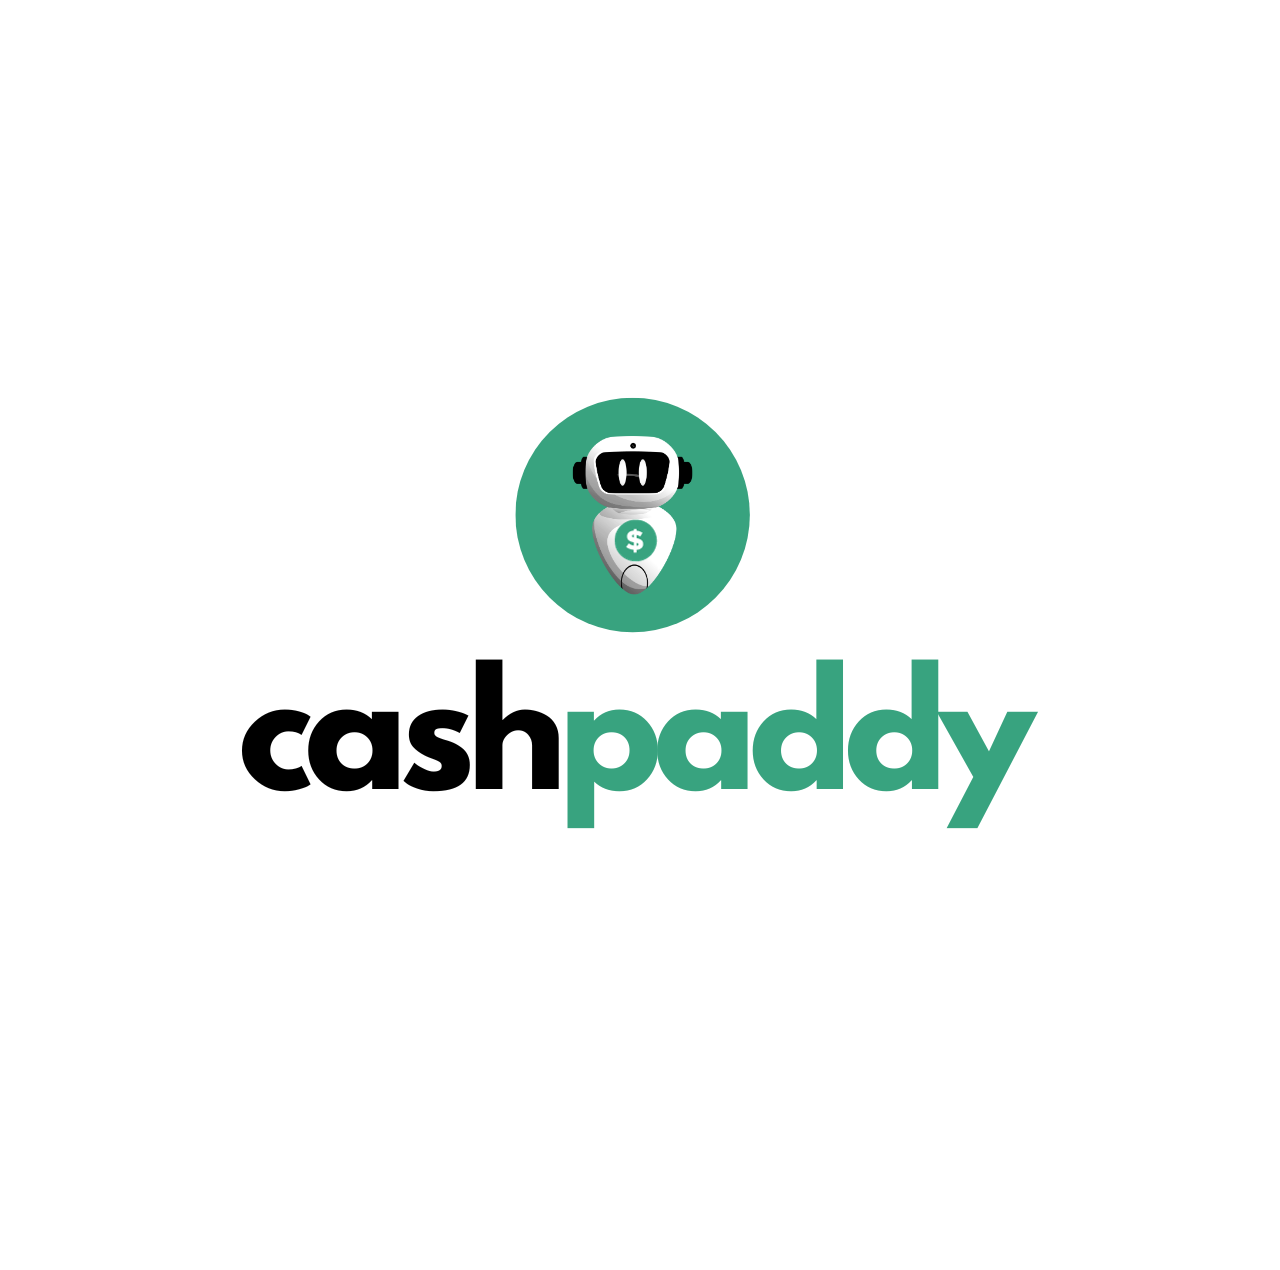
<file: index.html>
<!DOCTYPE html>
<html lang="en">
  <head>
    <meta charset="UTF-8" />
    <meta name="viewport" content="width=device-width, initial-scale=1.0" />
    <link
      href="https://cdn.jsdelivr.net/npm/bootstrap@5.1.3/dist/css/bootstrap.min.css"
      rel="stylesheet"
      integrity="sha384-1BmE4kWBq78iYhFldvKuhfTAU6auU8tT94WrHftjDbrCEXSU1oBoqyl2QvZ6jIW3"
      crossorigin="anonymous"
    />
    <title>Document</title>
  </head>
  <body>
    <!--Welcome page-->
    <div class="Image">
      <a href="login.html">
        <img src="./Image/cashpaddy.png" alt="Button Image" />
      </a>
    </div>
  </body>
</html>
</file>
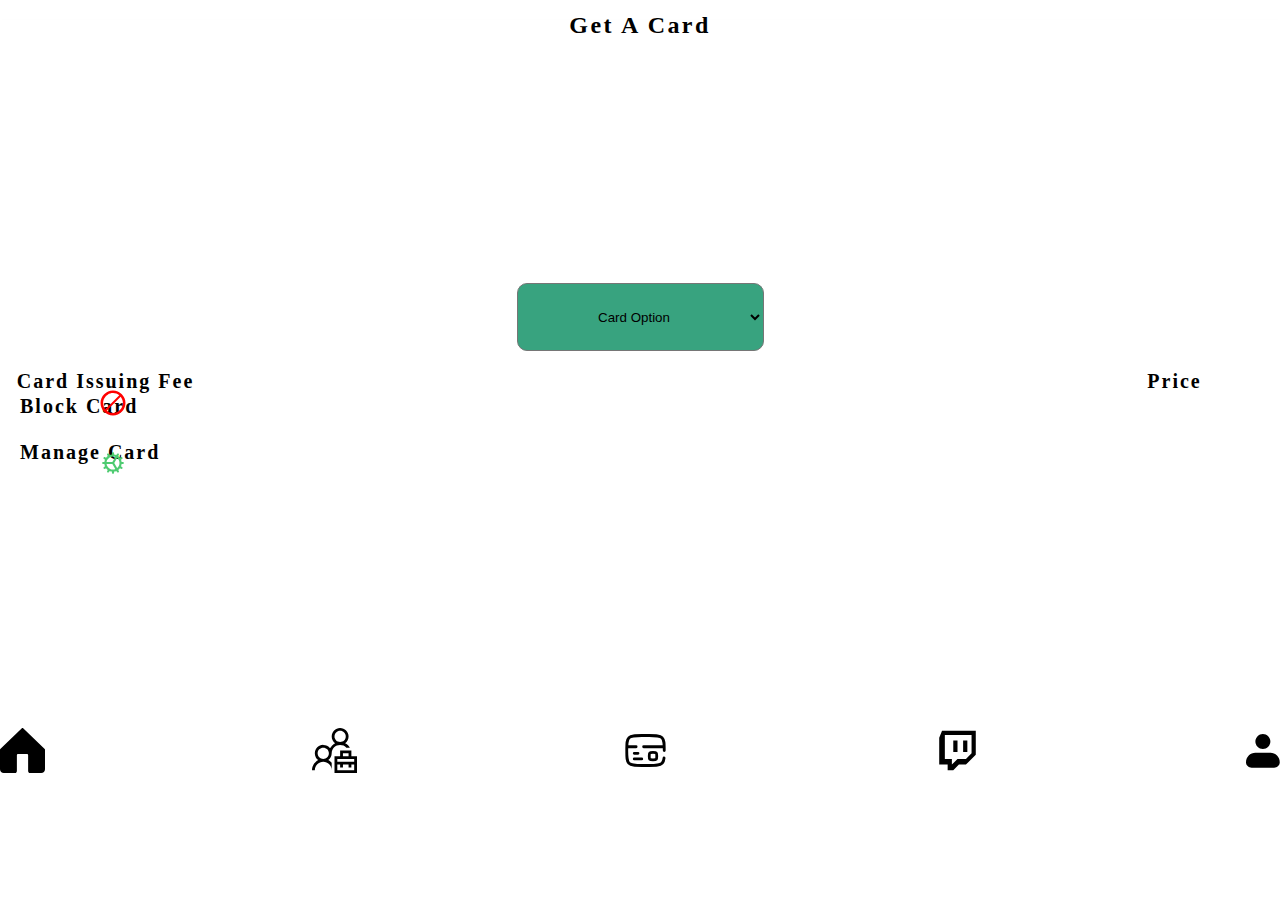
<file: card.html>
<!DOCTYPE html>
<html lang="en">
<head>
    <link rel="stylesheet" href="Card.css">
    <link href="https://fonts.googleapis.com/css2?family=Material+Icons"
      rel="stylesheet">
      <link href="https://fonts.googleapis.com/css2?family=Material+Symbols+Outlined"
      rel="stylesheet">
      <link href="https://cdn.jsdelivr.net/npm/bootstrap@5.3.2/dist/css/bootstrap.min.css" rel="stylesheet" integrity="sha384-T3c6CoIi6uLrA9TneNEoa7RxnatzjcDSCmG1MXxSR1GAsXEV/Dwwykc2MPK8M2HN" crossorigin="anonymous">
      <script src="https://cdn.jsdelivr.net/npm/bootstrap@5.3.2/dist/js/bootstrap.bundle.min.js" integrity="sha384-C6RzsynM9kWDrMNeT87bh95OGNyZPhcTNXj1NW7RuBCsyN/o0jlpcV8Qyq46cDfL" crossorigin="anonymous"></script>
    <meta charset="UTF-8">
    <meta name="viewport" content="width=device-width, initial-scale=1.0">
    <title>Card</title>
</head>
<body>
    <div class="container">
     

<h1>Get A Card</h1>
<section class="center">
  <select>
    <option value="">Card Option</option>
  </select>
</section>
<section>
  <div class="card_price">
    <p>Card Issuing Fee</p>
    <p>Price</p>
  </div>
  <div class="block">
    <svg xmlns="http://www.w3.org/2000/svg" width="26" height="26" viewBox="0 0 26 26" fill="none">
      <g clip-path="url(#clip0_212_1435)">
        <path d="M0.52002 12.9999C0.52002 19.8938 6.10742 25.4812 13 25.4812C14.6391 25.4814 16.2622 25.1586 17.7766 24.5315C19.291 23.9043 20.667 22.9849 21.826 21.8259C22.985 20.6669 23.9044 19.2909 24.5316 17.7765C25.1588 16.2621 25.4815 14.639 25.4813 12.9999C25.4813 6.1086 19.8939 0.519899 13 0.519899C6.10742 0.519899 0.52002 6.1086 0.52002 12.9999ZM13 22.8812C11.1293 22.8808 9.29706 22.3494 7.71651 21.3486C6.13595 20.3478 4.87201 18.9188 4.07169 17.2279C3.27138 15.537 2.96758 13.6536 3.19563 11.7968C3.42368 9.94 4.17421 8.1861 5.35992 6.7391L19.2621 20.6413C17.498 22.0922 15.2841 22.8841 13 22.8812ZM22.8787 13.0012C22.8823 15.2844 22.0908 17.4976 20.6401 19.2607L6.73922 5.3585C8.18643 4.17344 9.94032 3.42354 11.7969 3.19601C13.6536 2.96849 15.5366 3.27268 17.2272 4.07322C18.9177 4.87376 20.3463 6.13776 21.3467 7.71822C22.3472 9.29869 22.8784 11.1307 22.8787 13.0012Z" fill="#FF0000"/>
      </g>
      <defs>
        <clipPath id="clip0_212_1435">
          <rect width="26" height="26" fill="white" transform="matrix(0 -1 1 0 0 26)"/>
        </clipPath>
      </defs>
    </svg>
    <p>Block Card</p>
  </div>
  <div class="manage">
    <svg xmlns="http://www.w3.org/2000/svg" width="39" height="39" viewBox="0 0 39 39" fill="none">
      <g clip-path="url(#clip0_213_1371)">
        <path fill-rule="evenodd" clip-rule="evenodd" d="M19.5 3.25C19.931 3.25 20.3443 3.4212 20.649 3.72595C20.9538 4.0307 21.125 4.44402 21.125 4.875V6.60075C22.3012 6.74681 23.4516 7.05411 24.544 7.514L25.4053 6.02225C25.5112 5.83595 25.6529 5.67244 25.8223 5.54114C25.9916 5.40984 26.1853 5.31333 26.3921 5.25718C26.5989 5.20103 26.8148 5.18635 27.0273 5.21397C27.2399 5.24159 27.4448 5.31098 27.6304 5.41813C27.816 5.52529 27.9786 5.6681 28.1087 5.83833C28.2389 6.00857 28.3341 6.20288 28.3889 6.41006C28.4437 6.61725 28.4569 6.83322 28.4279 7.04555C28.3989 7.25788 28.3281 7.46237 28.2197 7.64725L27.3569 9.14225C28.2994 9.85725 29.1411 10.7006 29.8594 11.6447L31.3544 10.7802C31.5393 10.6719 31.7437 10.6011 31.9561 10.5721C32.1684 10.5431 32.3844 10.5563 32.5916 10.6111C32.7987 10.6659 32.9931 10.7611 33.1633 10.8913C33.3335 11.0214 33.4763 11.184 33.5835 11.3696C33.6906 11.5552 33.76 11.7601 33.7877 11.9727C33.8153 12.1852 33.8006 12.4011 33.7444 12.6079C33.6883 12.8147 33.5918 13.0084 33.4605 13.1777C33.3292 13.3471 33.1657 13.4888 32.9794 13.5948L31.4844 14.456C31.9377 15.5301 32.2498 16.6774 32.3993 17.875H34.125C34.556 17.875 34.9693 18.0462 35.274 18.351C35.5788 18.6557 35.75 19.069 35.75 19.5C35.75 19.931 35.5788 20.3443 35.274 20.649C34.9693 20.9538 34.556 21.125 34.125 21.125H32.3993C32.2531 22.3012 31.9458 23.4516 31.486 24.544L32.9778 25.4053C33.164 25.5112 33.3276 25.6529 33.4589 25.8223C33.5902 25.9916 33.6867 26.1853 33.7428 26.3921C33.799 26.5989 33.8137 26.8148 33.786 27.0273C33.7584 27.2399 33.689 27.4448 33.5819 27.6304C33.4747 27.816 33.3319 27.9786 33.1617 28.1087C32.9914 28.2389 32.7971 28.3341 32.5899 28.3889C32.3827 28.4437 32.1668 28.4569 31.9544 28.4279C31.7421 28.3989 31.5376 28.3281 31.3528 28.2197L29.8577 27.3569C29.1409 28.3006 28.299 29.1425 27.3552 29.8594L28.2197 31.3544C28.3281 31.5393 28.3989 31.7437 28.4279 31.9561C28.4569 32.1684 28.4437 32.3844 28.3889 32.5916C28.3341 32.7987 28.2389 32.9931 28.1087 33.1633C27.9786 33.3335 27.816 33.4763 27.6304 33.5835C27.4448 33.6906 27.2399 33.76 27.0273 33.7877C26.8148 33.8153 26.5989 33.8006 26.3921 33.7444C26.1853 33.6883 25.9916 33.5918 25.8223 33.4605C25.6529 33.3292 25.5112 33.1657 25.4053 32.9794L24.544 31.4844C23.4518 31.9451 22.3013 32.253 21.125 32.3993V34.125C21.125 34.556 20.9538 34.9693 20.649 35.274C20.3443 35.5788 19.931 35.75 19.5 35.75C19.069 35.75 18.6557 35.5788 18.351 35.274C18.0462 34.9693 17.875 34.556 17.875 34.125V32.3993C16.6988 32.2532 15.5484 31.9459 14.456 31.486L13.5948 32.9778C13.4888 33.164 13.3471 33.3276 13.1777 33.4589C13.0084 33.5902 12.8147 33.6867 12.6079 33.7428C12.4011 33.799 12.1852 33.8137 11.9727 33.786C11.7601 33.7584 11.5552 33.689 11.3696 33.5819C11.184 33.4747 11.0214 33.3319 10.8913 33.1617C10.7611 32.9914 10.6659 32.7971 10.6111 32.5899C10.5563 32.3827 10.5431 32.1668 10.5721 31.9544C10.6011 31.7421 10.6719 31.5376 10.7802 31.3528L11.6431 29.8577C10.6994 29.1409 9.85752 28.299 9.14062 27.3552L7.64563 28.2197C7.46075 28.3281 7.25626 28.3989 7.04393 28.4279C6.8316 28.4569 6.61562 28.4437 6.40844 28.3889C6.20125 28.3341 6.00695 28.2389 5.83671 28.1087C5.66647 27.9786 5.52366 27.816 5.41651 27.6304C5.30935 27.4448 5.23997 27.2399 5.21235 27.0273C5.18472 26.8148 5.19941 26.5989 5.25556 26.3921C5.31171 26.1853 5.40821 25.9916 5.53952 25.8223C5.67082 25.6529 5.83433 25.5112 6.02062 25.4053L7.51562 24.544C7.05464 23.4518 6.74624 22.3013 6.59912 21.125H4.875C4.44402 21.125 4.0307 20.9538 3.72595 20.649C3.4212 20.3443 3.25 19.931 3.25 19.5C3.25 19.069 3.4212 18.6557 3.72595 18.351C4.0307 18.0462 4.44402 17.875 4.875 17.875H6.60075C6.74681 16.6988 7.05411 15.5484 7.514 14.456L6.02225 13.5948C5.65206 13.3777 5.38275 13.0231 5.27306 12.6082C5.16338 12.1934 5.22224 11.752 5.4368 11.3804C5.65136 11.0088 6.0042 10.7371 6.41832 10.6247C6.83244 10.5122 7.27422 10.5682 7.64725 10.7802L9.14225 11.6431C9.85725 10.7006 10.7006 9.85887 11.6447 9.14062L10.7802 7.64563C10.5682 7.27259 10.5122 6.83081 10.6247 6.4167C10.7371 6.00258 11.0088 5.64974 11.3804 5.43518C11.752 5.22062 12.1934 5.16176 12.6082 5.27144C13.0231 5.38112 13.3777 5.65044 13.5948 6.02062L14.456 7.51562C15.5482 7.05462 16.6987 6.74622 17.875 6.59912V4.875C17.875 4.44402 18.0462 4.0307 18.351 3.72595C18.6557 3.4212 19.069 3.25 19.5 3.25ZM19.5 21.3769L11.986 25.7156C12.7129 26.591 13.586 27.3338 14.5665 27.911L14.6851 27.9809C16.1524 28.8155 17.812 29.2529 19.5 29.25C21.0763 29.25 22.5647 28.8762 23.8826 28.2116L24.4351 27.911C25.4158 27.334 26.2885 26.5905 27.014 25.714L19.5 21.3769ZM17.875 9.88488C16.912 10.0464 15.979 10.3526 15.1076 10.7933L14.6851 11.0208L14.5665 11.089C13.2757 11.8483 12.1761 12.8934 11.3523 14.144L11.089 14.5665L11.0208 14.6851C10.1857 16.1523 9.74766 17.8118 9.75 19.5C9.75 20.5238 9.90762 21.515 10.2017 22.4412L10.3594 22.9011L17.875 18.5624V9.88488ZM21.125 9.88488V18.5624L28.6406 22.9011C29.045 21.8128 29.2514 20.661 29.25 19.5C29.25 17.9237 28.8762 16.4353 28.2116 15.1174L27.9792 14.6851L27.9273 14.5958L27.911 14.5665C27.1516 13.2757 26.1065 12.1762 24.856 11.3523L24.3149 11.0191C23.4708 10.5388 22.5593 10.1883 21.6109 9.97912L21.125 9.88488Z" fill="#4ECB71"/>
      </g>
      <defs>
        <clipPath id="clip0_213_1371">
          <rect width="39" height="39" fill="white"/>
        </clipPath>
      </defs>
    </svg>
    <p>Manage Card</p>
  </div>
</section>
<section class="last">
    <footer>
        <svg xmlns="http://www.w3.org/2000/svg" width="45" height="45" viewBox="0 0 45 45" fill="none">
            <path d="M23.1536 0.262137C22.9792 0.0938986 22.7472 0 22.5059 0C22.2645 0 22.0325 0.0938986 21.8581 0.262137L0.292847 21.0375C0.201262 21.1259 0.1284 21.232 0.0786686 21.3496C0.0289374 21.4671 0.00337033 21.5937 0.00351402 21.7215L0 41.2199C0 42.2224 0.394923 43.1839 1.09789 43.8928C1.80086 44.6017 2.75429 45 3.74844 45H15.0055C15.5025 45 15.9793 44.8009 16.3307 44.4464C16.6822 44.092 16.8797 43.6112 16.8797 43.1099V27.0444C16.8797 26.7937 16.9784 26.5534 17.1542 26.3761C17.3299 26.1989 17.5683 26.0993 17.8168 26.0993H27.1879C27.4364 26.0993 27.6748 26.1989 27.8505 26.3761C28.0263 26.5534 28.125 26.7937 28.125 27.0444V43.1099C28.125 43.6112 28.3225 44.092 28.6739 44.4464C29.0254 44.8009 29.5021 45 29.9992 45H41.2516C42.2457 45 43.1991 44.6017 43.9021 43.8928C44.6051 43.1839 45 42.2224 45 41.2199V21.7215C45.0001 21.5937 44.9746 21.4671 44.9248 21.3496C44.8751 21.232 44.8023 21.1259 44.7107 21.0375L23.1536 0.262137Z" fill="black"/>
          </svg>
          <svg xmlns="http://www.w3.org/2000/svg" width="45" height="45" viewBox="0 0 45 45" fill="none">
            <g clip-path="url(#clip0_336_47736)">
              <path d="M45 28.125V45H22.5V28.125H28.125V22.5H39.375V28.125H45ZM30.9375 28.125H36.5625V25.3125H30.9375V28.125ZM42.1875 36.5625H39.375V39.375H36.5625V36.5625H30.9375V39.375H28.125V36.5625H25.3125V42.1875H42.1875V36.5625ZM42.1875 30.9375H25.3125V33.75H42.1875V30.9375ZM34.3872 19.6875C33.5962 18.7939 32.6587 18.1054 31.5747 17.622C30.4907 17.1386 29.3408 16.8896 28.125 16.875C26.9531 16.875 25.8618 17.0947 24.8511 17.5341C23.8403 17.9736 22.9468 18.5742 22.1704 19.3359C21.394 20.0976 20.7861 20.9985 20.3467 22.0385C19.9072 23.0786 19.6875 24.1699 19.6875 25.3125C19.6875 26.6601 19.3872 27.9272 18.7866 29.1137C18.186 30.3002 17.3364 31.2963 16.2378 32.102C16.897 32.4389 17.5122 32.8271 18.0835 33.2666C18.6548 33.706 19.1895 34.2041 19.6875 34.7607V42.1875C19.6875 41.0302 19.4678 39.9389 19.0283 38.9135C18.5889 37.8881 17.9883 36.9946 17.2266 36.2329C16.4648 35.4711 15.564 34.8632 14.5239 34.4091C13.4839 33.955 12.3926 33.7353 11.25 33.75C10.0781 33.75 8.98682 33.9697 7.97607 34.4091C6.96533 34.8486 6.07178 35.4492 5.29541 36.2109C4.51904 36.9726 3.91113 37.8735 3.47168 38.9135C3.03223 39.9536 2.8125 41.0449 2.8125 42.1875H0C0 41.1181 0.146484 40.0854 0.439453 39.0893C0.732422 38.0932 1.1499 37.1484 1.69189 36.2548C2.23389 35.3613 2.89307 34.5703 3.66943 33.8818C4.4458 33.1933 5.31006 32.6001 6.26221 32.102C5.17822 31.311 4.33594 30.3222 3.73535 29.1357C3.13477 27.9492 2.82715 26.6748 2.8125 25.3125C2.8125 24.1552 3.03223 23.0639 3.47168 22.0385C3.91113 21.0131 4.51172 20.1196 5.27344 19.3579C6.03516 18.5961 6.92871 17.9882 7.9541 17.5341C8.97949 17.08 10.0781 16.8603 11.25 16.875C12.5977 16.875 13.8647 17.1752 15.0513 17.7758C16.2378 18.3764 17.2339 19.226 18.0396 20.3247C18.5962 19.226 19.3066 18.2446 20.1709 17.3803C21.0352 16.5161 22.0239 15.7983 23.1372 15.227C22.0532 14.436 21.2109 13.4472 20.6104 12.2607C20.0098 11.0742 19.7021 9.79976 19.6875 8.43745C19.6875 7.28023 19.9072 6.18892 20.3467 5.16353C20.7861 4.13814 21.3867 3.24458 22.1484 2.48286C22.9102 1.72115 23.8037 1.11324 24.8291 0.659134C25.8545 0.205032 26.9531 -0.0146942 28.125 -4.57764e-05C29.2822 -4.57764e-05 30.3735 0.219681 31.3989 0.659134C32.4243 1.09859 33.3179 1.69917 34.0796 2.46089C34.8413 3.22261 35.4492 4.12349 35.9033 5.16353C36.3574 6.20357 36.5771 7.29488 36.5625 8.43745C36.5625 9.78511 36.2622 11.0522 35.6616 12.2387C35.061 13.4252 34.2114 14.4213 33.1128 15.227C34.1089 15.7251 35.0098 16.3476 35.8154 17.0947C36.6211 17.8418 37.3022 18.706 37.8589 19.6875H34.3872ZM11.25 30.9375C12.0264 30.9375 12.7515 30.791 13.4253 30.498C14.0991 30.205 14.6997 29.8022 15.2271 29.2895C15.7544 28.7768 16.1572 28.1835 16.4355 27.5097C16.7139 26.8359 16.8604 26.1035 16.875 25.3125C16.875 24.5361 16.7285 23.811 16.4355 23.1372C16.1426 22.4633 15.7397 21.8627 15.2271 21.3354C14.7144 20.8081 14.1211 20.4052 13.4473 20.1269C12.7734 19.8486 12.041 19.7021 11.25 19.6875C10.4736 19.6875 9.74854 19.8339 9.07471 20.1269C8.40088 20.4199 7.80029 20.8227 7.27295 21.3354C6.74561 21.8481 6.34277 22.4414 6.06445 23.1152C5.78613 23.789 5.63965 24.5214 5.625 25.3125C5.625 26.0888 5.77148 26.8139 6.06445 27.4877C6.35742 28.1616 6.76025 28.7622 7.27295 29.2895C7.78564 29.8168 8.37891 30.2197 9.05273 30.498C9.72656 30.7763 10.459 30.9228 11.25 30.9375ZM22.5 8.43745C22.5 9.21382 22.6465 9.93892 22.9395 10.6127C23.2324 11.2866 23.6353 11.8872 24.1479 12.4145C24.6606 12.9418 25.2539 13.3447 25.9277 13.623C26.6016 13.9013 27.334 14.0478 28.125 14.0625C28.9014 14.0625 29.6265 13.916 30.3003 13.623C30.9741 13.33 31.5747 12.9272 32.1021 12.4145C32.6294 11.9018 33.0322 11.3085 33.3105 10.6347C33.5889 9.96089 33.7354 9.22847 33.75 8.43745C33.75 7.66109 33.6035 6.93599 33.3105 6.26216C33.0176 5.58833 32.6147 4.98775 32.1021 4.4604C31.5894 3.93306 30.9961 3.53023 30.3223 3.25191C29.6484 2.97359 28.916 2.8271 28.125 2.81245C27.3486 2.81245 26.6235 2.95894 25.9497 3.25191C25.2759 3.54488 24.6753 3.94771 24.1479 4.4604C23.6206 4.9731 23.2178 5.56636 22.9395 6.24019C22.6611 6.91402 22.5146 7.64644 22.5 8.43745Z" fill="black"/>
            </g>
            <defs>
              <clipPath id="clip0_336_47736">
                <rect width="45" height="45" fill="white"/>
              </clipPath>
            </defs>
          </svg>
          <svg xmlns="http://www.w3.org/2000/svg" width="45" height="45" viewBox="0 0 45 45" fill="none">
            <path d="M18.75 30.9375H11.25M15 25.3125H11.25" stroke="black" stroke-width="2.8125" stroke-linecap="round"/>
            <path d="M26.25 28.125C26.25 26.3569 26.25 25.4738 26.7994 24.9244C27.3488 24.375 28.2319 24.375 30 24.375C31.7681 24.375 32.6513 24.375 33.2006 24.9244C33.75 25.4738 33.75 26.3569 33.75 28.125C33.75 29.8931 33.75 30.7763 33.2006 31.3256C32.6513 31.875 31.7681 31.875 30 31.875C28.2319 31.875 27.3488 31.875 26.7994 31.3256C26.25 30.7763 26.25 29.8931 26.25 28.125Z" stroke="black" stroke-width="2.8125"/>
            <path d="M41.25 22.5C41.25 15.4294 41.25 11.8931 39.0525 9.6975C36.8569 7.5 33.3206 7.5 26.25 7.5H18.75C11.6794 7.5 8.14312 7.5 5.9475 9.6975C3.75 11.8931 3.75 15.4294 3.75 22.5C3.75 29.5706 3.75 33.1069 5.9475 35.3025C8.14312 37.5 11.6794 37.5 18.75 37.5H26.25C33.3206 37.5 36.8569 37.5 39.0525 35.3025C40.2787 34.0781 40.8206 32.4375 41.0588 30M3.75 18.75H13.125M41.25 18.75H20.625" stroke="black" stroke-width="2.8125" stroke-linecap="round"/>
          </svg>
          <svg xmlns="http://www.w3.org/2000/svg" width="45" height="45" viewBox="0 0 45 45" fill="none">
            <path d="M7.03125 2.8125L4.21875 9.84375V36.5625H12.6562V42.1875H18.2812L23.9062 36.5625H30.9375L40.7812 26.7188V2.8125H7.03125ZM36.5625 25.3125L30.9375 30.9375H22.5L16.875 36.5625V30.9375H9.84375V7.03125H36.5625V25.3125Z" fill="black"/>
            <path d="M28.125 12.5684H32.3438V23.9062H28.125V12.5684ZM18.2812 12.5684H22.5V23.9062H18.2812V12.5684Z" fill="black"/>
          </svg>
          <svg xmlns="http://www.w3.org/2000/svg" width="34" height="34" viewBox="0 0 34 34" fill="none">
            <path fill-rule="evenodd" clip-rule="evenodd" d="M9.375 7.5C9.375 5.51088 10.1652 3.60322 11.5717 2.1967C12.9782 0.790176 14.8859 0 16.875 0C18.8641 0 20.7718 0.790176 22.1783 2.1967C23.5848 3.60322 24.375 5.51088 24.375 7.5C24.375 9.48912 23.5848 11.3968 22.1783 12.8033C20.7718 14.2098 18.8641 15 16.875 15C14.8859 15 12.9782 14.2098 11.5717 12.8033C10.1652 11.3968 9.375 9.48912 9.375 7.5ZM9.375 18.75C6.8886 18.75 4.50403 19.7377 2.74587 21.4959C0.98772 23.254 0 25.6386 0 28.125C0 29.6168 0.592632 31.0476 1.64752 32.1025C2.70242 33.1574 4.13316 33.75 5.625 33.75H28.125C29.6168 33.75 31.0476 33.1574 32.1025 32.1025C33.1574 31.0476 33.75 29.6168 33.75 28.125C33.75 25.6386 32.7623 23.254 31.0041 21.4959C29.246 19.7377 26.8614 18.75 24.375 18.75H9.375Z" fill="black"/>
          </svg>
          
    </footer>
</section>

</div>



   

    
            
    </div>
</body>
</html>
</file>
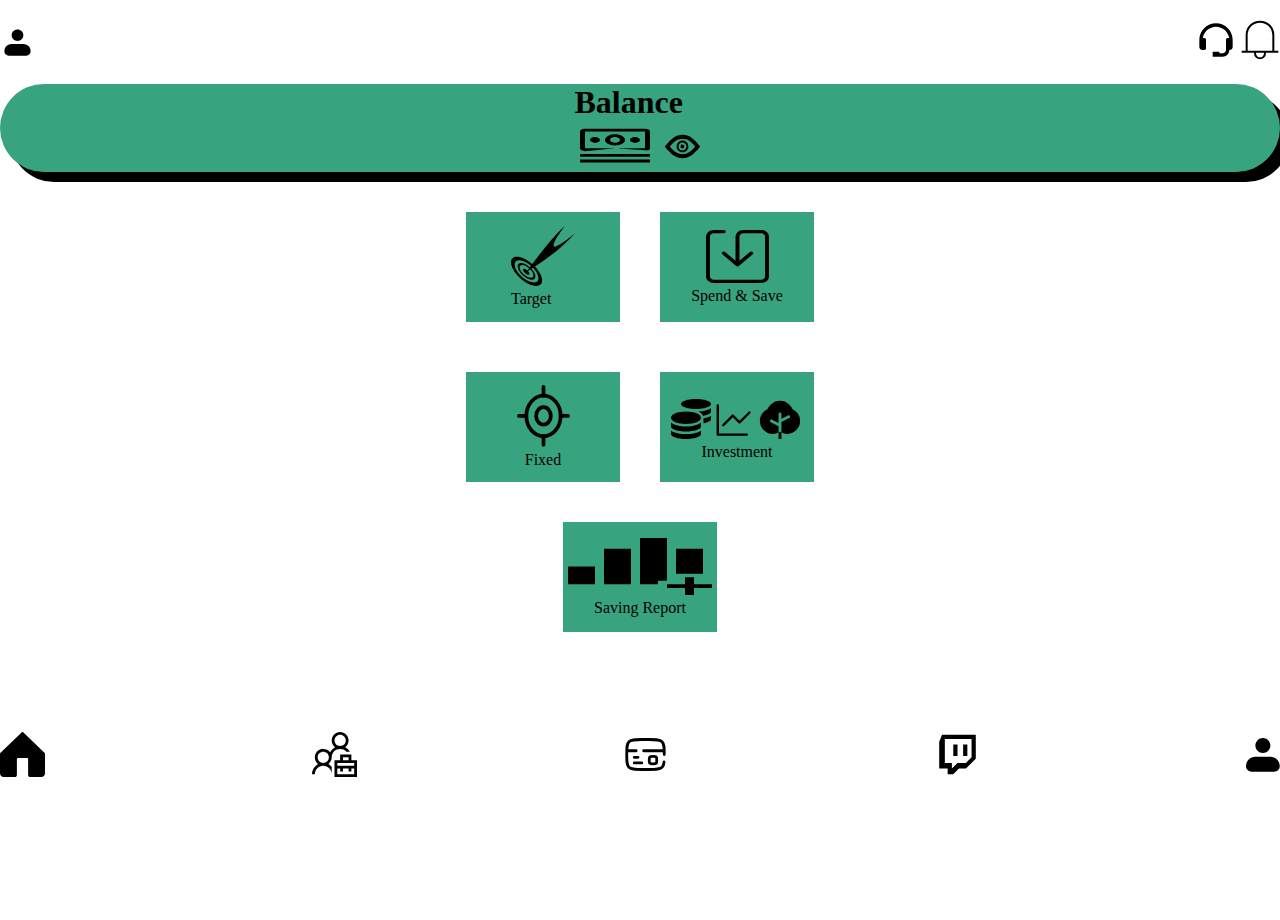
<file: Financemanagement.html>
<!DOCTYPE html>
<html lang="en">
<head>
    <link rel="stylesheet" href="Homescreen.css">
    <link href="https://fonts.googleapis.com/css2?family=Material+Icons"
      rel="stylesheet">
      <link href="https://fonts.googleapis.com/css2?family=Material+Symbols+Outlined"
      rel="stylesheet">
      <link href="https://cdn.jsdelivr.net/npm/bootstrap@5.3.2/dist/css/bootstrap.min.css" rel="stylesheet" integrity="sha384-T3c6CoIi6uLrA9TneNEoa7RxnatzjcDSCmG1MXxSR1GAsXEV/Dwwykc2MPK8M2HN" crossorigin="anonymous">
      <script src="https://cdn.jsdelivr.net/npm/bootstrap@5.3.2/dist/js/bootstrap.bundle.min.js" integrity="sha384-C6RzsynM9kWDrMNeT87bh95OGNyZPhcTNXj1NW7RuBCsyN/o0jlpcV8Qyq46cDfL" crossorigin="anonymous"></script>
    <meta charset="UTF-8">
    <meta name="viewport" content="width=device-width, initial-scale=1.0">
    <title>Finance Management</title>
</head>
<body>
    <div class="container">
        <section>
            <div class="icons">
                <svg xmlns="http://www.w3.org/2000/svg" width="35" height="35" viewBox="0 0 35 35" fill="none">
                    <path fill-rule="evenodd" clip-rule="evenodd" d="M11.6667 10.2083C11.6667 8.66124 12.2812 7.17751 13.3752 6.08354C14.4692 4.98958 15.9529 4.375 17.5 4.375C19.0471 4.375 20.5308 4.98958 21.6248 6.08354C22.7188 7.17751 23.3333 8.66124 23.3333 10.2083C23.3333 11.7554 22.7188 13.2392 21.6248 14.3331C20.5308 15.4271 19.0471 16.0417 17.5 16.0417C15.9529 16.0417 14.4692 15.4271 13.3752 14.3331C12.2812 13.2392 11.6667 11.7554 11.6667 10.2083ZM11.6667 18.9583C9.7328 18.9583 7.87813 19.7266 6.51068 21.094C5.14323 22.4615 4.375 24.3161 4.375 26.25C4.375 27.4103 4.83594 28.5231 5.65641 29.3436C6.47688 30.1641 7.58968 30.625 8.75 30.625H26.25C27.4103 30.625 28.5231 30.1641 29.3436 29.3436C30.1641 28.5231 30.625 27.4103 30.625 26.25C30.625 24.3161 29.8568 22.4615 28.4893 21.094C27.1219 19.7266 25.2672 18.9583 23.3333 18.9583H11.6667Z" fill="black"/>
                  </svg>
                    <div class="icon_two">
                        <svg xmlns="http://www.w3.org/2000/svg" width="40" height="40" viewBox="0 0 40 40" fill="none">
                            <path d="M20 3.33325C10.81 3.33325 3.33334 10.8099 3.33334 19.9999V26.9049C3.33334 28.6116 4.82834 29.9999 6.66667 29.9999H8.33334C8.77536 29.9999 9.19929 29.8243 9.51185 29.5118C9.82441 29.1992 10 28.7753 10 28.3333V19.7616C10 19.3196 9.82441 18.8956 9.51185 18.5831C9.19929 18.2705 8.77536 18.0949 8.33334 18.0949H6.82C7.74667 11.6449 13.2967 6.66659 20 6.66659C26.7033 6.66659 32.2533 11.6449 33.18 18.0949H31.6667C31.2246 18.0949 30.8007 18.2705 30.4882 18.5831C30.1756 18.8956 30 19.3196 30 19.7616V29.9999C30 31.8383 28.505 33.3333 26.6667 33.3333H23.3333V31.6666H16.6667V36.6666H26.6667C30.3433 36.6666 33.3333 33.6766 33.3333 29.9999C35.1717 29.9999 36.6667 28.6116 36.6667 26.9049V19.9999C36.6667 10.8099 29.19 3.33325 20 3.33325Z" fill="black"/>
                          </svg>
                          <svg xmlns="http://www.w3.org/2000/svg" width="40" height="40" viewBox="0 0 40 40" fill="none">
                            <path d="M6.66667 31.6667V15.0001C6.66667 11.4639 8.07143 8.07248 10.5719 5.57199C13.0724 3.07151 16.4638 1.66675 20 1.66675C23.5362 1.66675 26.9276 3.07151 29.4281 5.57199C31.9286 8.07248 33.3333 11.4639 33.3333 15.0001V31.6667M1.66667 31.6667H38.3333M25 31.6667V33.3334C25 34.6595 24.4732 35.9313 23.5355 36.869C22.5979 37.8066 21.3261 38.3334 20 38.3334C18.6739 38.3334 17.4022 37.8066 16.4645 36.869C15.5268 35.9313 15 34.6595 15 33.3334V31.6667" stroke="black" stroke-width="2"/>
                          </svg>
                    </div>
            </div>
        </section>

<section>
    <div class="balance_total">
        <div class="balance">
            <h1>Balance</h1>
            <svg xmlns="http://www.w3.org/2000/svg" width="80" height="45" viewBox="0 0 80 45" fill="none">
                <path d="M5 30.9375H75V33.75H5V30.9375ZM5 36.5625H75V39.375H5V36.5625ZM60 14.0625C59.0111 14.0625 58.0444 14.2275 57.2221 14.5365C56.3999 14.8455 55.759 15.2848 55.3806 15.7987C55.0022 16.3126 54.9031 16.8781 55.0961 17.4237C55.289 17.9693 55.7652 18.4704 56.4645 18.8637C57.1637 19.2571 58.0546 19.5249 59.0245 19.6335C59.9945 19.742 60.9998 19.6863 61.9134 19.4734C62.827 19.2605 63.6079 18.9001 64.1573 18.4375C64.7068 17.975 65 17.4313 65 16.875C65 16.1291 64.4732 15.4137 63.5355 14.8863C62.5979 14.3588 61.3261 14.0625 60 14.0625ZM40 22.5C38.0222 22.5 36.0888 22.1701 34.4443 21.552C32.7998 20.9339 31.5181 20.0554 30.7612 19.0276C30.0043 17.9998 29.8063 16.8688 30.1921 15.7776C30.578 14.6865 31.5304 13.6842 32.9289 12.8975C34.3275 12.1109 36.1093 11.5751 38.0491 11.3581C39.9889 11.141 41.9996 11.2524 43.8268 11.6782C45.6541 12.1039 47.2159 12.8249 48.3147 13.7499C49.4135 14.6749 50 15.7625 50 16.875C49.9967 18.3663 48.9421 19.7959 47.0674 20.8504C45.1928 21.9049 42.6511 22.4981 40 22.5ZM40 14.0625C39.0111 14.0625 38.0444 14.2275 37.2221 14.5365C36.3999 14.8455 35.759 15.2848 35.3806 15.7987C35.0022 16.3126 34.9031 16.8781 35.0961 17.4237C35.289 17.9693 35.7652 18.4704 36.4645 18.8637C37.1637 19.2571 38.0546 19.5249 39.0245 19.6335C39.9945 19.742 40.9998 19.6863 41.9134 19.4734C42.827 19.2605 43.6079 18.9001 44.1573 18.4375C44.7068 17.975 45 17.4313 45 16.875C44.9987 16.1293 44.4715 15.4144 43.5341 14.8871C42.5967 14.3598 41.3257 14.0632 40 14.0625ZM20 14.0625C19.0111 14.0625 18.0444 14.2275 17.2221 14.5365C16.3999 14.8455 15.759 15.2848 15.3806 15.7987C15.0022 16.3126 14.9031 16.8781 15.0961 17.4237C15.289 17.9693 15.7652 18.4704 16.4645 18.8637C17.1637 19.2571 18.0546 19.5249 19.0245 19.6335C19.9945 19.742 20.9998 19.6863 21.9134 19.4734C22.827 19.2605 23.6079 18.9001 24.1573 18.4375C24.7068 17.975 25 17.4313 25 16.875C25 16.1291 24.4732 15.4137 23.5355 14.8863C22.5979 14.3588 21.3261 14.0625 20 14.0625Z" fill="black"/>
                <path d="M40 25.3125L10 28.125C8.67493 28.1231 7.40508 27.8262 6.46811 27.2992C5.53114 26.7721 5.0033 26.0578 5 25.3125V8.4375C5.0033 7.69215 5.53114 6.97786 6.46811 6.45081C7.40508 5.92377 8.67493 5.62686 10 5.625H70C71.3251 5.62686 72.5949 5.92377 73.5319 6.45081C74.4689 6.97786 74.9967 7.69215 75 8.4375V25.3125C74.998 26.0581 74.4706 26.7728 73.5333 27.3C72.5961 27.8272 41.3255 25.3114 40 25.3125ZM70 8.4375H10V25.3125H70V8.4375Z" fill="black"/>
              </svg>
              <svg xmlns="http://www.w3.org/2000/svg" width="47" height="47" viewBox="0 0 47 47" fill="none">
                <path d="M23.5 17.625C25.8715 17.625 28.1628 18.3202 29.9566 19.5912C32.5044 21.3929 34.7154 23.7507 36.1548 25.4584C34.7154 27.166 32.5044 29.5258 29.9547 31.3255C28.1628 32.5965 25.8715 33.2917 23.5 33.2917C21.1285 33.2917 18.8353 32.5965 17.0395 31.3255C14.4917 29.5239 12.2807 27.166 10.8433 25.4584C12.2807 23.7507 14.4917 21.3929 17.0395 19.5932C18.8353 18.3202 21.1285 17.625 23.5 17.625ZM23.5 13.7084C20.1885 13.7084 17.1511 14.7189 14.7795 16.3932C9.65067 20.0201 5.875 25.4584 5.875 25.4584C5.875 25.4584 9.65067 30.8967 14.7795 34.5235C17.1511 36.1979 20.1885 37.2084 23.5 37.2084C26.8115 37.2084 29.8489 36.1979 32.2165 34.5235C37.3454 30.8967 41.125 25.4584 41.125 25.4584C41.125 25.4584 37.3454 20.0201 32.2165 16.3932C29.8489 14.7189 26.8115 13.7084 23.5 13.7084ZM23.5 23.5C23.2357 23.488 22.9718 23.5295 22.724 23.6223C22.4763 23.715 22.2499 23.857 22.0585 24.0396C21.8671 24.2223 21.7147 24.4418 21.6105 24.6849C21.5063 24.9281 21.4524 25.1898 21.4522 25.4544C21.4519 25.7189 21.5052 25.9808 21.609 26.2241C21.7127 26.4675 21.8646 26.6873 22.0556 26.8703C22.2467 27.0534 22.4728 27.1958 22.7203 27.289C22.9679 27.3822 23.2318 27.4244 23.4961 27.4128C23.9998 27.3908 24.4757 27.1753 24.8245 26.8112C25.1734 26.4471 25.3683 25.9625 25.3688 25.4583C25.3693 24.9541 25.1753 24.4691 24.8272 24.1043C24.4791 23.7395 24.0037 23.5231 23.5 23.5ZM23.5 31.3334C20.2609 31.3334 17.625 28.6975 17.625 25.4584C17.625 22.2193 20.2609 19.5834 23.5 19.5834C26.7391 19.5834 29.375 22.2193 29.375 25.4584C29.375 28.6975 26.7391 31.3334 23.5 31.3334ZM23.5 21.5417C22.9855 21.5418 22.4761 21.6433 22.0009 21.8403C21.5256 22.0373 21.0938 22.326 20.7301 22.6899C20.3664 23.0537 20.0779 23.4857 19.8812 23.961C19.6844 24.4364 19.5832 24.9459 19.5833 25.4603C19.5835 25.9748 19.6849 26.4842 19.8819 26.9595C20.0789 27.4347 20.3676 27.8665 20.7315 28.2302C21.0954 28.5939 21.5273 28.8824 22.0027 29.0792C22.478 29.2759 22.9875 29.3771 23.502 29.377C24.541 29.3767 25.5373 28.9637 26.2719 28.2289C27.0064 27.494 27.4189 26.4974 27.4186 25.4584C27.4184 24.4193 27.0054 23.423 26.2705 22.6885C25.5356 21.9539 24.539 21.5414 23.5 21.5417Z" fill="black"/>
              </svg>
        </div>
</section>
<section>
    <div class="one">
          
            <div class="target back ">
                <div class="arrow">
                  <svg width="64" height="60" viewBox="0 0 64 60" fill="none" xmlns="http://www.w3.org/2000/svg">
                    <path d="M53.5637 0C36.5151 24.0117 38.5684 27.6665 64 7.14323C52.398 20.4191 38.5183 30.9049 23.9259 40.5153C30.5639 47.524 33.0453 55.3872 29.3943 58.6091C25.5035 62.0425 16.1256 58.9024 8.47856 51.5779C0.831406 44.2533 -2.1941 35.5097 1.69643 32.0761C5.37148 28.8332 13.8981 31.4912 21.2768 37.9677C31.2963 24.6294 41.4472 11.4104 53.5637 0ZM8.33476 34.144C6.96149 34.1261 5.79648 34.465 4.95901 35.204C1.98195 37.8312 4.27579 44.5172 10.1272 50.1219C15.9787 55.7269 23.2066 58.1606 26.1838 55.5335C28.9612 53.0826 27.0643 47.0875 22.0466 41.7431C21.5307 42.0791 21.0158 42.4168 20.498 42.751C24.187 46.7281 25.5429 51.1394 23.4779 52.9616C21.2464 54.9313 15.8703 53.1272 11.4844 48.9263C7.09847 44.7251 5.35937 39.7126 7.59084 37.7436C9.70747 35.876 14.6316 37.4194 18.8755 41.1672C19.2366 40.6856 19.5975 40.2047 19.9585 39.7232C15.9875 36.2296 11.5811 34.1861 8.33476 34.144ZM11.4019 38.9274C10.614 38.9172 9.94622 39.1117 9.46595 39.5354C7.75831 41.0423 9.07242 44.8798 12.4283 48.0944C15.7845 51.3091 19.9301 52.7049 21.6379 51.198C23.2032 49.8167 22.1774 46.4715 19.4106 43.447C18.5787 43.981 17.7443 44.5127 16.909 45.0429C18.2657 46.4508 18.8617 47.9431 18.2403 48.5144C17.5576 49.1419 15.6673 48.4203 14.0163 46.9024C12.3653 45.3845 11.5805 43.6426 12.2632 43.0149C12.9283 42.4034 14.741 43.0758 16.3611 44.5149C16.9472 43.7352 17.5332 42.9552 18.1186 42.1749C15.8273 40.1432 13.2778 38.9519 11.4019 38.9274Z" fill="black"/>
                    </svg>
                    
                     
                        <p>Target</p>
                </div>
                 
                </div>
            <div class="saving back ">
                <div>
                  <svg width="63" height="53" viewBox="0 0 63 53" fill="none" xmlns="http://www.w3.org/2000/svg">
                    <g clip-path="url(#clip0_101_78)">
                    <path d="M7.875 3.3125C6.83071 3.3125 5.82919 3.66149 5.09077 4.28271C4.35234 4.90392 3.9375 5.74647 3.9375 6.625V46.375C3.9375 47.2535 4.35234 48.0961 5.09077 48.7173C5.82919 49.3385 6.83071 49.6875 7.875 49.6875H55.125C56.1693 49.6875 57.1708 49.3385 57.9092 48.7173C58.6477 48.0961 59.0625 47.2535 59.0625 46.375V6.625C59.0625 5.74647 58.6477 4.90392 57.9092 4.28271C57.1708 3.66149 56.1693 3.3125 55.125 3.3125H37.4062C36.362 3.3125 35.3604 3.66149 34.622 4.28271C33.8836 4.90392 33.4688 5.74647 33.4688 6.625V30.7831L43.8874 22.0149C44.2571 21.7039 44.7584 21.5292 45.2812 21.5292C45.8041 21.5292 46.3054 21.7039 46.6751 22.0149C47.0448 22.3259 47.2525 22.7477 47.2525 23.1875C47.2525 23.6273 47.0448 24.0491 46.6751 24.3601L32.8939 35.9539C32.711 36.1081 32.4937 36.2305 32.2546 36.314C32.0154 36.3975 31.759 36.4405 31.5 36.4405C31.241 36.4405 30.9846 36.3975 30.7454 36.314C30.5063 36.2305 30.289 36.1081 30.1061 35.9539L16.3249 24.3601C16.1418 24.2061 15.9966 24.0233 15.8976 23.8221C15.7985 23.6209 15.7475 23.4053 15.7475 23.1875C15.7475 22.9697 15.7985 22.7541 15.8976 22.5529C15.9966 22.3517 16.1418 22.1689 16.3249 22.0149C16.5079 21.8609 16.7252 21.7387 16.9644 21.6554C17.2036 21.5721 17.4599 21.5292 17.7188 21.5292C17.9776 21.5292 18.2339 21.5721 18.4731 21.6554C18.7123 21.7387 18.9296 21.8609 19.1126 22.0149L29.5312 30.7831V6.625C29.5312 4.86794 30.3609 3.18285 31.8378 1.94042C33.3146 0.697989 35.3177 0 37.4062 0L55.125 0C57.2136 0 59.2166 0.697989 60.6935 1.94042C62.1703 3.18285 63 4.86794 63 6.625V46.375C63 48.1321 62.1703 49.8172 60.6935 51.0596C59.2166 52.302 57.2136 53 55.125 53H7.875C5.78642 53 3.78338 52.302 2.30653 51.0596C0.829685 49.8172 0 48.1321 0 46.375V6.625C0 4.86794 0.829685 3.18285 2.30653 1.94042C3.78338 0.697989 5.78642 0 7.875 0L17.7188 0C18.2409 0 18.7417 0.174497 19.1109 0.485104C19.4801 0.795712 19.6875 1.21699 19.6875 1.65625C19.6875 2.09551 19.4801 2.51679 19.1109 2.8274C18.7417 3.138 18.2409 3.3125 17.7188 3.3125H7.875Z" fill="black"/>
                    </g>
                    <defs>
                    <clipPath id="clip0_101_78">
                    <rect width="63" height="53" fill="white"/>
                    </clipPath>
                    </defs>
                    </svg>                    
                </div>
                <p>Spend & Save</p>
                </div>
              </div>
          <div class="two">
            <div class="bills back ">
                <div>
                  <svg width="53" height="62" viewBox="0 0 53 62" fill="none" xmlns="http://www.w3.org/2000/svg">
                    <path d="M2 30.9098H9.35M43.65 30.9098H51M26.5 59.8198V51.1468M26.5 10.6728V1.99983" stroke="black" stroke-width="3.75" stroke-linecap="round" stroke-linejoin="round"/>
                    <path d="M26.5 10.6727C35.9717 10.6727 43.65 19.7331 43.65 30.9097C43.65 42.0863 35.9717 51.1467 26.5 51.1467C17.0283 51.1467 9.34998 42.0863 9.34998 30.9097C9.34998 19.7331 17.0283 10.6727 26.5 10.6727Z" stroke="black" stroke-width="3.75" stroke-linecap="round" stroke-linejoin="round"/>
                    <path d="M26.5 22.2368C30.5593 22.2368 33.85 26.1198 33.85 30.9098C33.85 35.6997 30.5593 39.5828 26.5 39.5828C22.4407 39.5828 19.15 35.6997 19.15 30.9098C19.15 26.1198 22.4407 22.2368 26.5 22.2368Z" stroke="black" stroke-width="3.75" stroke-linecap="round" stroke-linejoin="round"/>
                    </svg>  
                </div>
                <p>Fixed</p>  
          </div>
          
            <div class="investment back ">
                <div>
                    <svg xmlns="http://www.w3.org/2000/svg" width="40" height="40" viewBox="0 0 40 40" fill="none">
                        <g clip-path="url(#clip0_324_33835)">
                          <path d="M0 31.6641V35C0 37.7578 6.71875 40 15 40C23.2812 40 30 37.7578 30 35V31.6641C26.7734 33.9375 20.875 35 15 35C9.125 35 3.22656 33.9375 0 31.6641ZM25 10C33.2812 10 40 7.75781 40 5C40 2.24219 33.2812 0 25 0C16.7188 0 10 2.24219 10 5C10 7.75781 16.7188 10 25 10ZM0 23.4688V27.5C0 30.2578 6.71875 32.5 15 32.5C23.2812 32.5 30 30.2578 30 27.5V23.4688C26.7734 26.125 20.8672 27.5 15 27.5C9.13281 27.5 3.22656 26.125 0 23.4688ZM32.5 24.3281C36.9766 23.4609 40 21.8516 40 20V16.6641C38.1875 17.9453 35.5234 18.8203 32.5 19.3594V24.3281ZM15 12.5C6.71875 12.5 0 15.2969 0 18.75C0 22.2031 6.71875 25 15 25C23.2812 25 30 22.2031 30 18.75C30 15.2969 23.2812 12.5 15 12.5ZM32.1328 16.8984C36.8203 16.0547 40 14.3984 40 12.5V9.16406C37.2266 11.125 32.4609 12.1797 27.4453 12.4297C29.75 13.5469 31.4453 15.0469 32.1328 16.8984Z" fill="black"/>
                        </g>
                        <defs>
                          <clipPath id="clip0_324_33835">
                            <rect width="40" height="40" fill="white"/>
                          </clipPath>
                        </defs>
                      </svg>
                        <svg xmlns="http://www.w3.org/2000/svg" width="38" height="38" viewBox="0 0 38 38" fill="none">
                            <path d="M3.95834 4.35413C3.95834 4.03918 3.83322 3.73714 3.61053 3.51444C3.38783 3.29174 3.08578 3.16663 2.77084 3.16663C2.45589 3.16663 2.15385 3.29174 1.93115 3.51444C1.70845 3.73714 1.58334 4.03918 1.58334 4.35413V33.6458C1.58334 34.3013 2.11534 34.8333 2.77084 34.8333H31.6667C31.9816 34.8333 32.2837 34.7082 32.5064 34.4855C32.7291 34.2628 32.8542 33.9607 32.8542 33.6458C32.8542 33.3308 32.7291 33.0288 32.5064 32.8061C32.2837 32.5834 31.9816 32.4583 31.6667 32.4583H3.95834V4.35413Z" fill="black"/>
                            <path d="M35.2767 12.3183C35.4864 12.0932 35.6006 11.7955 35.5952 11.4878C35.5898 11.1802 35.4651 10.8867 35.2476 10.6691C35.03 10.4515 34.7365 10.3269 34.4288 10.3215C34.1212 10.316 33.8234 10.4302 33.5983 10.64L24.5417 19.6967L18.6517 13.8067C18.429 13.5843 18.1272 13.4594 17.8125 13.4594C17.4978 13.4594 17.196 13.5843 16.9733 13.8067L7.47334 23.3067C7.35667 23.4154 7.26309 23.5465 7.19818 23.6921C7.13328 23.8378 7.09838 23.9951 7.09557 24.1545C7.09275 24.314 7.12208 24.4723 7.18181 24.6202C7.24153 24.7681 7.33043 24.9024 7.44319 25.0151C7.55596 25.1279 7.69028 25.2168 7.83814 25.2765C7.98601 25.3363 8.14439 25.3656 8.30383 25.3628C8.46328 25.36 8.62052 25.3251 8.76619 25.2602C8.91185 25.1953 9.04296 25.1017 9.15167 24.985L17.8125 16.3242L23.7025 22.2142C23.9252 22.4365 24.227 22.5615 24.5417 22.5615C24.8564 22.5615 25.1582 22.4365 25.3808 22.2142L35.2767 12.3183Z" fill="black"/>
                          </svg>
                            <svg xmlns="http://www.w3.org/2000/svg" width="46" height="46" viewBox="0 0 46 46" fill="none">
                                <g clip-path="url(#clip0_324_36120)">
                                  <path d="M22.9892 38.7598C22.5285 39.0667 22.0483 39.3434 21.5517 39.5881V46.6876C21.5517 47.0688 21.7032 47.4345 21.9728 47.704C22.2423 47.9736 22.608 48.1251 22.9892 48.1251C23.3705 48.1251 23.7361 47.9736 24.0057 47.704C24.2753 47.4345 24.4267 47.0688 24.4267 46.6876V39.5881C23.9302 39.3434 23.45 39.0667 22.9892 38.7598Z" fill="black"/>
                                  <path d="M35.5961 16.2485C34.5562 13.7656 32.8058 11.6455 30.5647 10.1544C28.3236 8.66332 25.6918 7.8678 23 7.8678C20.3082 7.8678 17.6764 8.66332 15.4353 10.1544C13.1942 11.6455 11.4438 13.7656 10.4039 16.2485C8.16628 17.2852 6.27 18.9374 4.93676 21.0121C3.60351 23.0867 2.88839 25.498 2.87501 27.9641C2.85524 34.9396 8.51001 40.7579 15.4783 40.9375C17.5862 40.9926 19.6755 40.5292 21.5625 39.5881V33.2002L13.7317 29.2866C13.3905 29.116 13.131 28.8168 13.0104 28.4549C12.8898 28.093 12.9178 27.698 13.0884 27.3568C13.2591 27.0155 13.5582 26.7561 13.9201 26.6354C14.2821 26.5148 14.6771 26.5429 15.0183 26.7135L21.5625 29.9874V20.8125C21.5625 20.4313 21.714 20.0657 21.9835 19.7961C22.2531 19.5265 22.6188 19.375 23 19.375C23.3813 19.375 23.7469 19.5265 24.0165 19.7961C24.2861 20.0657 24.4375 20.4313 24.4375 20.8125V25.6749L30.9817 22.401C31.1507 22.3165 31.3346 22.2661 31.523 22.2527C31.7115 22.2394 31.9007 22.2632 32.0799 22.3229C32.2591 22.3827 32.4248 22.4771 32.5675 22.6009C32.7102 22.7247 32.8271 22.8753 32.9116 23.0443C32.996 23.2132 33.0464 23.3972 33.0598 23.5856C33.0732 23.774 33.0493 23.9632 32.9896 24.1424C32.9299 24.3216 32.8354 24.4873 32.7117 24.63C32.5879 24.7727 32.4372 24.8896 32.2683 24.9741L24.4375 28.8877V39.5881C26.2233 40.4787 28.192 40.9407 30.1875 40.9375H30.5217C37.49 40.7579 43.1448 34.9432 43.125 27.9677C43.113 25.5009 42.3984 23.0885 41.0651 21.0131C39.7317 18.9376 37.8347 17.2849 35.5961 16.2485Z" fill="black"/>
                                </g>
                                <defs>
                                  <clipPath id="clip0_324_36120">
                                    <rect width="46" height="46" fill="white"/>
                                  </clipPath>
                                </defs>
                              </svg>
                </div>
                <p>Investment</p>
            </div>
        
          </div>
            <div class="Saving back three">
                <div>
                  <svg width="144" height="57" viewBox="0 0 144 57" fill="none" xmlns="http://www.w3.org/2000/svg">
                    <path d="M135 35.625H108V10.6875H135V35.625ZM0 28.5H27V46.3125H0V28.5ZM99 42.75H90V46.3125H72V0H99V42.75ZM36 10.6875H63V46.3125H36V10.6875ZM144 46.3125V49.875H126V57H117V49.875H99V46.3125H117V39.1875H126V46.3125H144Z" fill="black"/>
                    </svg>
                    
                </div>
                <p>Saving Report</p>
                </div>
         
         
      
</section>
<section class="last">
    <footer>
        <svg xmlns="http://www.w3.org/2000/svg" width="45" height="45" viewBox="0 0 45 45" fill="none">
            <path d="M23.1536 0.262137C22.9792 0.0938986 22.7472 0 22.5059 0C22.2645 0 22.0325 0.0938986 21.8581 0.262137L0.292847 21.0375C0.201262 21.1259 0.1284 21.232 0.0786686 21.3496C0.0289374 21.4671 0.00337033 21.5937 0.00351402 21.7215L0 41.2199C0 42.2224 0.394923 43.1839 1.09789 43.8928C1.80086 44.6017 2.75429 45 3.74844 45H15.0055C15.5025 45 15.9793 44.8009 16.3307 44.4464C16.6822 44.092 16.8797 43.6112 16.8797 43.1099V27.0444C16.8797 26.7937 16.9784 26.5534 17.1542 26.3761C17.3299 26.1989 17.5683 26.0993 17.8168 26.0993H27.1879C27.4364 26.0993 27.6748 26.1989 27.8505 26.3761C28.0263 26.5534 28.125 26.7937 28.125 27.0444V43.1099C28.125 43.6112 28.3225 44.092 28.6739 44.4464C29.0254 44.8009 29.5021 45 29.9992 45H41.2516C42.2457 45 43.1991 44.6017 43.9021 43.8928C44.6051 43.1839 45 42.2224 45 41.2199V21.7215C45.0001 21.5937 44.9746 21.4671 44.9248 21.3496C44.8751 21.232 44.8023 21.1259 44.7107 21.0375L23.1536 0.262137Z" fill="black"/>
          </svg>
          <svg xmlns="http://www.w3.org/2000/svg" width="45" height="45" viewBox="0 0 45 45" fill="none">
            <g clip-path="url(#clip0_336_47736)">
              <path d="M45 28.125V45H22.5V28.125H28.125V22.5H39.375V28.125H45ZM30.9375 28.125H36.5625V25.3125H30.9375V28.125ZM42.1875 36.5625H39.375V39.375H36.5625V36.5625H30.9375V39.375H28.125V36.5625H25.3125V42.1875H42.1875V36.5625ZM42.1875 30.9375H25.3125V33.75H42.1875V30.9375ZM34.3872 19.6875C33.5962 18.7939 32.6587 18.1054 31.5747 17.622C30.4907 17.1386 29.3408 16.8896 28.125 16.875C26.9531 16.875 25.8618 17.0947 24.8511 17.5341C23.8403 17.9736 22.9468 18.5742 22.1704 19.3359C21.394 20.0976 20.7861 20.9985 20.3467 22.0385C19.9072 23.0786 19.6875 24.1699 19.6875 25.3125C19.6875 26.6601 19.3872 27.9272 18.7866 29.1137C18.186 30.3002 17.3364 31.2963 16.2378 32.102C16.897 32.4389 17.5122 32.8271 18.0835 33.2666C18.6548 33.706 19.1895 34.2041 19.6875 34.7607V42.1875C19.6875 41.0302 19.4678 39.9389 19.0283 38.9135C18.5889 37.8881 17.9883 36.9946 17.2266 36.2329C16.4648 35.4711 15.564 34.8632 14.5239 34.4091C13.4839 33.955 12.3926 33.7353 11.25 33.75C10.0781 33.75 8.98682 33.9697 7.97607 34.4091C6.96533 34.8486 6.07178 35.4492 5.29541 36.2109C4.51904 36.9726 3.91113 37.8735 3.47168 38.9135C3.03223 39.9536 2.8125 41.0449 2.8125 42.1875H0C0 41.1181 0.146484 40.0854 0.439453 39.0893C0.732422 38.0932 1.1499 37.1484 1.69189 36.2548C2.23389 35.3613 2.89307 34.5703 3.66943 33.8818C4.4458 33.1933 5.31006 32.6001 6.26221 32.102C5.17822 31.311 4.33594 30.3222 3.73535 29.1357C3.13477 27.9492 2.82715 26.6748 2.8125 25.3125C2.8125 24.1552 3.03223 23.0639 3.47168 22.0385C3.91113 21.0131 4.51172 20.1196 5.27344 19.3579C6.03516 18.5961 6.92871 17.9882 7.9541 17.5341C8.97949 17.08 10.0781 16.8603 11.25 16.875C12.5977 16.875 13.8647 17.1752 15.0513 17.7758C16.2378 18.3764 17.2339 19.226 18.0396 20.3247C18.5962 19.226 19.3066 18.2446 20.1709 17.3803C21.0352 16.5161 22.0239 15.7983 23.1372 15.227C22.0532 14.436 21.2109 13.4472 20.6104 12.2607C20.0098 11.0742 19.7021 9.79976 19.6875 8.43745C19.6875 7.28023 19.9072 6.18892 20.3467 5.16353C20.7861 4.13814 21.3867 3.24458 22.1484 2.48286C22.9102 1.72115 23.8037 1.11324 24.8291 0.659134C25.8545 0.205032 26.9531 -0.0146942 28.125 -4.57764e-05C29.2822 -4.57764e-05 30.3735 0.219681 31.3989 0.659134C32.4243 1.09859 33.3179 1.69917 34.0796 2.46089C34.8413 3.22261 35.4492 4.12349 35.9033 5.16353C36.3574 6.20357 36.5771 7.29488 36.5625 8.43745C36.5625 9.78511 36.2622 11.0522 35.6616 12.2387C35.061 13.4252 34.2114 14.4213 33.1128 15.227C34.1089 15.7251 35.0098 16.3476 35.8154 17.0947C36.6211 17.8418 37.3022 18.706 37.8589 19.6875H34.3872ZM11.25 30.9375C12.0264 30.9375 12.7515 30.791 13.4253 30.498C14.0991 30.205 14.6997 29.8022 15.2271 29.2895C15.7544 28.7768 16.1572 28.1835 16.4355 27.5097C16.7139 26.8359 16.8604 26.1035 16.875 25.3125C16.875 24.5361 16.7285 23.811 16.4355 23.1372C16.1426 22.4633 15.7397 21.8627 15.2271 21.3354C14.7144 20.8081 14.1211 20.4052 13.4473 20.1269C12.7734 19.8486 12.041 19.7021 11.25 19.6875C10.4736 19.6875 9.74854 19.8339 9.07471 20.1269C8.40088 20.4199 7.80029 20.8227 7.27295 21.3354C6.74561 21.8481 6.34277 22.4414 6.06445 23.1152C5.78613 23.789 5.63965 24.5214 5.625 25.3125C5.625 26.0888 5.77148 26.8139 6.06445 27.4877C6.35742 28.1616 6.76025 28.7622 7.27295 29.2895C7.78564 29.8168 8.37891 30.2197 9.05273 30.498C9.72656 30.7763 10.459 30.9228 11.25 30.9375ZM22.5 8.43745C22.5 9.21382 22.6465 9.93892 22.9395 10.6127C23.2324 11.2866 23.6353 11.8872 24.1479 12.4145C24.6606 12.9418 25.2539 13.3447 25.9277 13.623C26.6016 13.9013 27.334 14.0478 28.125 14.0625C28.9014 14.0625 29.6265 13.916 30.3003 13.623C30.9741 13.33 31.5747 12.9272 32.1021 12.4145C32.6294 11.9018 33.0322 11.3085 33.3105 10.6347C33.5889 9.96089 33.7354 9.22847 33.75 8.43745C33.75 7.66109 33.6035 6.93599 33.3105 6.26216C33.0176 5.58833 32.6147 4.98775 32.1021 4.4604C31.5894 3.93306 30.9961 3.53023 30.3223 3.25191C29.6484 2.97359 28.916 2.8271 28.125 2.81245C27.3486 2.81245 26.6235 2.95894 25.9497 3.25191C25.2759 3.54488 24.6753 3.94771 24.1479 4.4604C23.6206 4.9731 23.2178 5.56636 22.9395 6.24019C22.6611 6.91402 22.5146 7.64644 22.5 8.43745Z" fill="black"/>
            </g>
            <defs>
              <clipPath id="clip0_336_47736">
                <rect width="45" height="45" fill="white"/>
              </clipPath>
            </defs>
          </svg>
          <svg xmlns="http://www.w3.org/2000/svg" width="45" height="45" viewBox="0 0 45 45" fill="none">
            <path d="M18.75 30.9375H11.25M15 25.3125H11.25" stroke="black" stroke-width="2.8125" stroke-linecap="round"/>
            <path d="M26.25 28.125C26.25 26.3569 26.25 25.4738 26.7994 24.9244C27.3488 24.375 28.2319 24.375 30 24.375C31.7681 24.375 32.6513 24.375 33.2006 24.9244C33.75 25.4738 33.75 26.3569 33.75 28.125C33.75 29.8931 33.75 30.7763 33.2006 31.3256C32.6513 31.875 31.7681 31.875 30 31.875C28.2319 31.875 27.3488 31.875 26.7994 31.3256C26.25 30.7763 26.25 29.8931 26.25 28.125Z" stroke="black" stroke-width="2.8125"/>
            <path d="M41.25 22.5C41.25 15.4294 41.25 11.8931 39.0525 9.6975C36.8569 7.5 33.3206 7.5 26.25 7.5H18.75C11.6794 7.5 8.14312 7.5 5.9475 9.6975C3.75 11.8931 3.75 15.4294 3.75 22.5C3.75 29.5706 3.75 33.1069 5.9475 35.3025C8.14312 37.5 11.6794 37.5 18.75 37.5H26.25C33.3206 37.5 36.8569 37.5 39.0525 35.3025C40.2787 34.0781 40.8206 32.4375 41.0588 30M3.75 18.75H13.125M41.25 18.75H20.625" stroke="black" stroke-width="2.8125" stroke-linecap="round"/>
          </svg>
          <svg xmlns="http://www.w3.org/2000/svg" width="45" height="45" viewBox="0 0 45 45" fill="none">
            <path d="M7.03125 2.8125L4.21875 9.84375V36.5625H12.6562V42.1875H18.2812L23.9062 36.5625H30.9375L40.7812 26.7188V2.8125H7.03125ZM36.5625 25.3125L30.9375 30.9375H22.5L16.875 36.5625V30.9375H9.84375V7.03125H36.5625V25.3125Z" fill="black"/>
            <path d="M28.125 12.5684H32.3438V23.9062H28.125V12.5684ZM18.2812 12.5684H22.5V23.9062H18.2812V12.5684Z" fill="black"/>
          </svg>
          <svg xmlns="http://www.w3.org/2000/svg" width="34" height="34" viewBox="0 0 34 34" fill="none">
            <path fill-rule="evenodd" clip-rule="evenodd" d="M9.375 7.5C9.375 5.51088 10.1652 3.60322 11.5717 2.1967C12.9782 0.790176 14.8859 0 16.875 0C18.8641 0 20.7718 0.790176 22.1783 2.1967C23.5848 3.60322 24.375 5.51088 24.375 7.5C24.375 9.48912 23.5848 11.3968 22.1783 12.8033C20.7718 14.2098 18.8641 15 16.875 15C14.8859 15 12.9782 14.2098 11.5717 12.8033C10.1652 11.3968 9.375 9.48912 9.375 7.5ZM9.375 18.75C6.8886 18.75 4.50403 19.7377 2.74587 21.4959C0.98772 23.254 0 25.6386 0 28.125C0 29.6168 0.592632 31.0476 1.64752 32.1025C2.70242 33.1574 4.13316 33.75 5.625 33.75H28.125C29.6168 33.75 31.0476 33.1574 32.1025 32.1025C33.1574 31.0476 33.75 29.6168 33.75 28.125C33.75 25.6386 32.7623 23.254 31.0041 21.4959C29.246 19.7377 26.8614 18.75 24.375 18.75H9.375Z" fill="black"/>
          </svg>
          
    </footer>
</section>

</div>



   

    
            
    </div>
</body>
</html>
</file>
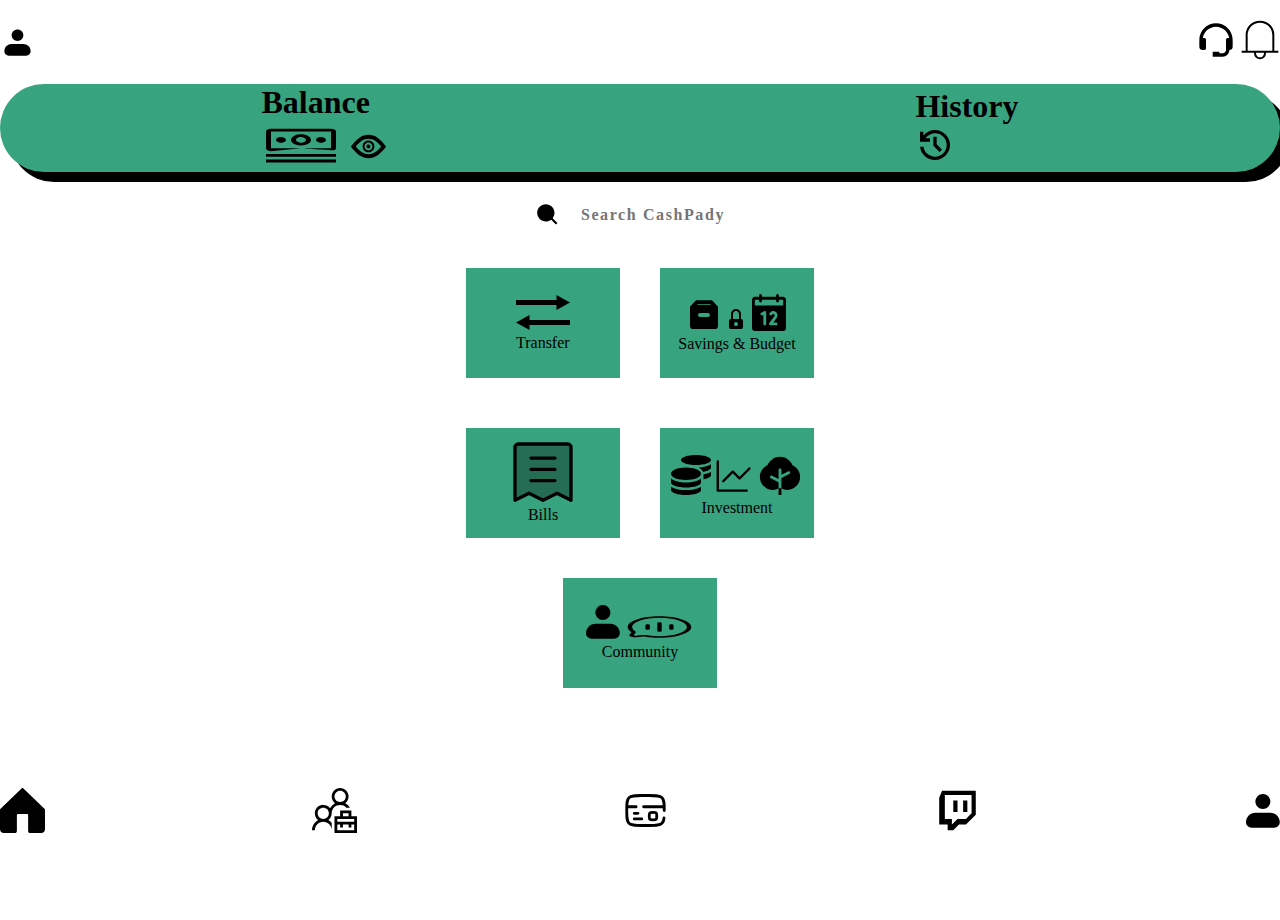
<file: homescreen.html>
<!DOCTYPE html>
<html lang="en">
<head>
    <link rel="stylesheet" href="Homescreen.css">
    <link href="https://fonts.googleapis.com/css2?family=Material+Icons"
      rel="stylesheet">
      <link href="https://fonts.googleapis.com/css2?family=Material+Symbols+Outlined"
      rel="stylesheet">
      <link href="https://cdn.jsdelivr.net/npm/bootstrap@5.3.2/dist/css/bootstrap.min.css" rel="stylesheet" integrity="sha384-T3c6CoIi6uLrA9TneNEoa7RxnatzjcDSCmG1MXxSR1GAsXEV/Dwwykc2MPK8M2HN" crossorigin="anonymous">
      <script src="https://cdn.jsdelivr.net/npm/bootstrap@5.3.2/dist/js/bootstrap.bundle.min.js" integrity="sha384-C6RzsynM9kWDrMNeT87bh95OGNyZPhcTNXj1NW7RuBCsyN/o0jlpcV8Qyq46cDfL" crossorigin="anonymous"></script>
    <meta charset="UTF-8">
    <meta name="viewport" content="width=device-width, initial-scale=1.0">
    <title>Home screen </title>
</head>
<body>
    <div class="container">
        <section>
            <div class="icons">
                <svg xmlns="http://www.w3.org/2000/svg" width="35" height="35" viewBox="0 0 35 35" fill="none">
                    <path fill-rule="evenodd" clip-rule="evenodd" d="M11.6667 10.2083C11.6667 8.66124 12.2812 7.17751 13.3752 6.08354C14.4692 4.98958 15.9529 4.375 17.5 4.375C19.0471 4.375 20.5308 4.98958 21.6248 6.08354C22.7188 7.17751 23.3333 8.66124 23.3333 10.2083C23.3333 11.7554 22.7188 13.2392 21.6248 14.3331C20.5308 15.4271 19.0471 16.0417 17.5 16.0417C15.9529 16.0417 14.4692 15.4271 13.3752 14.3331C12.2812 13.2392 11.6667 11.7554 11.6667 10.2083ZM11.6667 18.9583C9.7328 18.9583 7.87813 19.7266 6.51068 21.094C5.14323 22.4615 4.375 24.3161 4.375 26.25C4.375 27.4103 4.83594 28.5231 5.65641 29.3436C6.47688 30.1641 7.58968 30.625 8.75 30.625H26.25C27.4103 30.625 28.5231 30.1641 29.3436 29.3436C30.1641 28.5231 30.625 27.4103 30.625 26.25C30.625 24.3161 29.8568 22.4615 28.4893 21.094C27.1219 19.7266 25.2672 18.9583 23.3333 18.9583H11.6667Z" fill="black"/>
                  </svg>
                    <div class="icon_two">
                        <svg xmlns="http://www.w3.org/2000/svg" width="40" height="40" viewBox="0 0 40 40" fill="none">
                            <path d="M20 3.33325C10.81 3.33325 3.33334 10.8099 3.33334 19.9999V26.9049C3.33334 28.6116 4.82834 29.9999 6.66667 29.9999H8.33334C8.77536 29.9999 9.19929 29.8243 9.51185 29.5118C9.82441 29.1992 10 28.7753 10 28.3333V19.7616C10 19.3196 9.82441 18.8956 9.51185 18.5831C9.19929 18.2705 8.77536 18.0949 8.33334 18.0949H6.82C7.74667 11.6449 13.2967 6.66659 20 6.66659C26.7033 6.66659 32.2533 11.6449 33.18 18.0949H31.6667C31.2246 18.0949 30.8007 18.2705 30.4882 18.5831C30.1756 18.8956 30 19.3196 30 19.7616V29.9999C30 31.8383 28.505 33.3333 26.6667 33.3333H23.3333V31.6666H16.6667V36.6666H26.6667C30.3433 36.6666 33.3333 33.6766 33.3333 29.9999C35.1717 29.9999 36.6667 28.6116 36.6667 26.9049V19.9999C36.6667 10.8099 29.19 3.33325 20 3.33325Z" fill="black"/>
                          </svg>
                          <svg xmlns="http://www.w3.org/2000/svg" width="40" height="40" viewBox="0 0 40 40" fill="none">
                            <path d="M6.66667 31.6667V15.0001C6.66667 11.4639 8.07143 8.07248 10.5719 5.57199C13.0724 3.07151 16.4638 1.66675 20 1.66675C23.5362 1.66675 26.9276 3.07151 29.4281 5.57199C31.9286 8.07248 33.3333 11.4639 33.3333 15.0001V31.6667M1.66667 31.6667H38.3333M25 31.6667V33.3334C25 34.6595 24.4732 35.9313 23.5355 36.869C22.5979 37.8066 21.3261 38.3334 20 38.3334C18.6739 38.3334 17.4022 37.8066 16.4645 36.869C15.5268 35.9313 15 34.6595 15 33.3334V31.6667" stroke="black" stroke-width="2"/>
                          </svg>
                    </div>
            </div>
        </section>

<section>
    <div class="balance_total">
        <div class="balance">
            <h1>Balance</h1>
            <svg xmlns="http://www.w3.org/2000/svg" width="80" height="45" viewBox="0 0 80 45" fill="none">
                <path d="M5 30.9375H75V33.75H5V30.9375ZM5 36.5625H75V39.375H5V36.5625ZM60 14.0625C59.0111 14.0625 58.0444 14.2275 57.2221 14.5365C56.3999 14.8455 55.759 15.2848 55.3806 15.7987C55.0022 16.3126 54.9031 16.8781 55.0961 17.4237C55.289 17.9693 55.7652 18.4704 56.4645 18.8637C57.1637 19.2571 58.0546 19.5249 59.0245 19.6335C59.9945 19.742 60.9998 19.6863 61.9134 19.4734C62.827 19.2605 63.6079 18.9001 64.1573 18.4375C64.7068 17.975 65 17.4313 65 16.875C65 16.1291 64.4732 15.4137 63.5355 14.8863C62.5979 14.3588 61.3261 14.0625 60 14.0625ZM40 22.5C38.0222 22.5 36.0888 22.1701 34.4443 21.552C32.7998 20.9339 31.5181 20.0554 30.7612 19.0276C30.0043 17.9998 29.8063 16.8688 30.1921 15.7776C30.578 14.6865 31.5304 13.6842 32.9289 12.8975C34.3275 12.1109 36.1093 11.5751 38.0491 11.3581C39.9889 11.141 41.9996 11.2524 43.8268 11.6782C45.6541 12.1039 47.2159 12.8249 48.3147 13.7499C49.4135 14.6749 50 15.7625 50 16.875C49.9967 18.3663 48.9421 19.7959 47.0674 20.8504C45.1928 21.9049 42.6511 22.4981 40 22.5ZM40 14.0625C39.0111 14.0625 38.0444 14.2275 37.2221 14.5365C36.3999 14.8455 35.759 15.2848 35.3806 15.7987C35.0022 16.3126 34.9031 16.8781 35.0961 17.4237C35.289 17.9693 35.7652 18.4704 36.4645 18.8637C37.1637 19.2571 38.0546 19.5249 39.0245 19.6335C39.9945 19.742 40.9998 19.6863 41.9134 19.4734C42.827 19.2605 43.6079 18.9001 44.1573 18.4375C44.7068 17.975 45 17.4313 45 16.875C44.9987 16.1293 44.4715 15.4144 43.5341 14.8871C42.5967 14.3598 41.3257 14.0632 40 14.0625ZM20 14.0625C19.0111 14.0625 18.0444 14.2275 17.2221 14.5365C16.3999 14.8455 15.759 15.2848 15.3806 15.7987C15.0022 16.3126 14.9031 16.8781 15.0961 17.4237C15.289 17.9693 15.7652 18.4704 16.4645 18.8637C17.1637 19.2571 18.0546 19.5249 19.0245 19.6335C19.9945 19.742 20.9998 19.6863 21.9134 19.4734C22.827 19.2605 23.6079 18.9001 24.1573 18.4375C24.7068 17.975 25 17.4313 25 16.875C25 16.1291 24.4732 15.4137 23.5355 14.8863C22.5979 14.3588 21.3261 14.0625 20 14.0625Z" fill="black"/>
                <path d="M40 25.3125L10 28.125C8.67493 28.1231 7.40508 27.8262 6.46811 27.2992C5.53114 26.7721 5.0033 26.0578 5 25.3125V8.4375C5.0033 7.69215 5.53114 6.97786 6.46811 6.45081C7.40508 5.92377 8.67493 5.62686 10 5.625H70C71.3251 5.62686 72.5949 5.92377 73.5319 6.45081C74.4689 6.97786 74.9967 7.69215 75 8.4375V25.3125C74.998 26.0581 74.4706 26.7728 73.5333 27.3C72.5961 27.8272 41.3255 25.3114 40 25.3125ZM70 8.4375H10V25.3125H70V8.4375Z" fill="black"/>
              </svg>
              <svg xmlns="http://www.w3.org/2000/svg" width="47" height="47" viewBox="0 0 47 47" fill="none">
                <path d="M23.5 17.625C25.8715 17.625 28.1628 18.3202 29.9566 19.5912C32.5044 21.3929 34.7154 23.7507 36.1548 25.4584C34.7154 27.166 32.5044 29.5258 29.9547 31.3255C28.1628 32.5965 25.8715 33.2917 23.5 33.2917C21.1285 33.2917 18.8353 32.5965 17.0395 31.3255C14.4917 29.5239 12.2807 27.166 10.8433 25.4584C12.2807 23.7507 14.4917 21.3929 17.0395 19.5932C18.8353 18.3202 21.1285 17.625 23.5 17.625ZM23.5 13.7084C20.1885 13.7084 17.1511 14.7189 14.7795 16.3932C9.65067 20.0201 5.875 25.4584 5.875 25.4584C5.875 25.4584 9.65067 30.8967 14.7795 34.5235C17.1511 36.1979 20.1885 37.2084 23.5 37.2084C26.8115 37.2084 29.8489 36.1979 32.2165 34.5235C37.3454 30.8967 41.125 25.4584 41.125 25.4584C41.125 25.4584 37.3454 20.0201 32.2165 16.3932C29.8489 14.7189 26.8115 13.7084 23.5 13.7084ZM23.5 23.5C23.2357 23.488 22.9718 23.5295 22.724 23.6223C22.4763 23.715 22.2499 23.857 22.0585 24.0396C21.8671 24.2223 21.7147 24.4418 21.6105 24.6849C21.5063 24.9281 21.4524 25.1898 21.4522 25.4544C21.4519 25.7189 21.5052 25.9808 21.609 26.2241C21.7127 26.4675 21.8646 26.6873 22.0556 26.8703C22.2467 27.0534 22.4728 27.1958 22.7203 27.289C22.9679 27.3822 23.2318 27.4244 23.4961 27.4128C23.9998 27.3908 24.4757 27.1753 24.8245 26.8112C25.1734 26.4471 25.3683 25.9625 25.3688 25.4583C25.3693 24.9541 25.1753 24.4691 24.8272 24.1043C24.4791 23.7395 24.0037 23.5231 23.5 23.5ZM23.5 31.3334C20.2609 31.3334 17.625 28.6975 17.625 25.4584C17.625 22.2193 20.2609 19.5834 23.5 19.5834C26.7391 19.5834 29.375 22.2193 29.375 25.4584C29.375 28.6975 26.7391 31.3334 23.5 31.3334ZM23.5 21.5417C22.9855 21.5418 22.4761 21.6433 22.0009 21.8403C21.5256 22.0373 21.0938 22.326 20.7301 22.6899C20.3664 23.0537 20.0779 23.4857 19.8812 23.961C19.6844 24.4364 19.5832 24.9459 19.5833 25.4603C19.5835 25.9748 19.6849 26.4842 19.8819 26.9595C20.0789 27.4347 20.3676 27.8665 20.7315 28.2302C21.0954 28.5939 21.5273 28.8824 22.0027 29.0792C22.478 29.2759 22.9875 29.3771 23.502 29.377C24.541 29.3767 25.5373 28.9637 26.2719 28.2289C27.0064 27.494 27.4189 26.4974 27.4186 25.4584C27.4184 24.4193 27.0054 23.423 26.2705 22.6885C25.5356 21.9539 24.539 21.5414 23.5 21.5417Z" fill="black"/>
              </svg>
        </div>
        <div class="history">
    <h1>History</h1>
    <svg xmlns="http://www.w3.org/2000/svg" width="40" height="40" viewBox="0 0 40 40" fill="none">
        <path d="M20 35C16.1667 35 12.8261 33.7289 9.97833 31.1867C7.13056 28.6444 5.49889 25.4711 5.08333 21.6667H8.5C8.88889 24.5556 10.1739 26.9444 12.355 28.8333C14.5361 30.7222 17.0844 31.6667 20 31.6667C23.25 31.6667 26.0072 30.5344 28.2717 28.27C30.5361 26.0056 31.6678 23.2489 31.6667 20C31.6667 16.75 30.5344 13.9928 28.27 11.7283C26.0056 9.46389 23.2489 8.33222 20 8.33333C18.0833 8.33333 16.2917 8.77778 14.625 9.66667C12.9583 10.5556 11.5556 11.7778 10.4167 13.3333H15V16.6667H5V6.66667H8.33333V10.5833C9.75 8.80556 11.4794 7.43056 13.5217 6.45833C15.5639 5.48611 17.7233 5 20 5C22.0833 5 24.035 5.39611 25.855 6.18833C27.675 6.98056 29.2583 8.04944 30.605 9.395C31.9517 10.7428 33.0211 12.3261 33.8133 14.145C34.6056 15.9639 35.0011 17.9156 35 20C35 22.0833 34.6039 24.035 33.8117 25.855C33.0194 27.675 31.9506 29.2583 30.605 30.605C29.2572 31.9517 27.6739 33.0211 25.855 33.8133C24.0361 34.6056 22.0844 35.0011 20 35ZM24.6667 27L18.3333 20.6667V11.6667H21.6667V19.3333L27 24.6667L24.6667 27Z" fill="black"/>
      </svg>
        </div>
    
    </div>
</section>
<section>
    <div class="search">
        <svg xmlns="http://www.w3.org/2000/svg" width="26" height="26" viewBox="0 0 26 26" fill="none">
            <path d="M10.8333 2.16663C6.05475 2.16663 2.16666 6.05471 2.16666 10.8333C2.16666 15.6119 6.05475 19.5 10.8333 19.5C12.7562 19.4996 14.6237 18.8558 16.1384 17.6713L20.9007 22.4336L22.4326 20.9018L17.6702 16.1395C18.8554 14.6246 19.4995 12.7567 19.5 10.8333C19.5 6.05471 15.6119 2.16663 10.8333 2.16663Z" fill="black"/>
          </svg>
            <input type="text" placeholder="Search CashPady">
    </div>
</section>
<section>
    <div class="one">
          
            <div class="transfer back ">
                <div class="arrow">
                  <svg xmlns="http://www.w3.org/2000/svg" width="54" height="35" viewBox="0 0 54 35" fill="none">
                    <path d="M40.5 0V5H0V10H40.5V15L54 7.5L40.5 0ZM13.5 20L0 27.5L13.5 35V30H54V25H13.5V20Z" fill="black"/>
                  </svg>
                     
                        <p>Transfer</p>
                </div>
                 
                </div>
          
          
            <div class="saving back ">
                <div>
                    <svg xmlns="http://www.w3.org/2000/svg" width="32" height="32" viewBox="0 0 32 32" fill="none">
                        <mask id="mask0_324_27757" style="mask-type:luminance" maskUnits="userSpaceOnUse" x="2" y="1" width="28" height="29">
                          <path d="M26.6667 8H5.33333C4.59695 8 4 8.59695 4 9.33333V26.6667C4 27.403 4.59695 28 5.33333 28H26.6667C27.403 28 28 27.403 28 26.6667V9.33333C28 8.59695 27.403 8 26.6667 8Z" fill="white" stroke="white" stroke-width="4" stroke-linejoin="round"/>
                          <path d="M11.9667 16.0054H19.9667" stroke="black" stroke-width="4" stroke-linecap="round" stroke-linejoin="round"/>
                          <path d="M4 8.66671L8.66667 3.33337H23.3333L28 8.66671" stroke="white" stroke-width="4" stroke-linecap="round" stroke-linejoin="round"/>
                        </mask>
                        <g mask="url(#mask0_324_27757)">
                          <path d="M0 0H32V32H0V0Z" fill="black"/>
                        </g>
                      </svg>
                      <svg xmlns="http://www.w3.org/2000/svg" width="24" height="24" viewBox="0 0 24 24" fill="none">
                        <path d="M17 12C17.5304 12 18.0391 12.2107 18.4142 12.5858C18.7893 12.9609 19 13.4696 19 14V20C19 20.5304 18.7893 21.0391 18.4142 21.4142C18.0391 21.7893 17.5304 22 17 22H7C6.46957 22 5.96086 21.7893 5.58579 21.4142C5.21071 21.0391 5 20.5304 5 20V14C5 13.4696 5.21071 12.9609 5.58579 12.5858C5.96086 12.2107 6.46957 12 7 12V7C7 5.67392 7.52678 4.40215 8.46447 3.46447C9.40215 2.52678 10.6739 2 12 2C13.3261 2 14.5979 2.52678 15.5355 3.46447C16.4732 4.40215 17 5.67392 17 7V12ZM12 19C12.5304 19 13.0391 18.7893 13.4142 18.4142C13.7893 18.0391 14 17.5304 14 17C14 16.4696 13.7893 15.9609 13.4142 15.5858C13.0391 15.2107 12.5304 15 12 15C11.4696 15 10.9609 15.2107 10.5858 15.5858C10.2107 15.9609 10 16.4696 10 17C10 17.5304 10.2107 18.0391 10.5858 18.4142C10.9609 18.7893 11.4696 19 12 19ZM15 12V7C15 6.60603 14.9224 6.21593 14.7716 5.85195C14.6209 5.48797 14.3999 5.15726 14.1213 4.87868C13.8427 4.6001 13.512 4.37913 13.1481 4.22836C12.7841 4.0776 12.394 4 12 4C11.606 4 11.2159 4.0776 10.8519 4.22836C10.488 4.37913 10.1573 4.6001 9.87868 4.87868C9.6001 5.15726 9.37913 5.48797 9.22836 5.85195C9.0776 6.21593 9 6.60603 9 7V12H15Z" fill="black"/>
                      </svg>
                      <svg xmlns="http://www.w3.org/2000/svg" width="34" height="37" viewBox="0 0 34 37" fill="none">
                        <path d="M31.1667 2.84615H26.9167V1.42308C26.9167 1.04565 26.7674 0.683688 26.5017 0.416809C26.2361 0.149931 25.8757 0 25.5 0C25.1243 0 24.7639 0.149931 24.4983 0.416809C24.2326 0.683688 24.0833 1.04565 24.0833 1.42308V2.84615H9.91667V1.42308C9.91667 1.04565 9.76741 0.683688 9.50173 0.416809C9.23606 0.149931 8.87572 0 8.5 0C8.12428 0 7.76394 0.149931 7.49827 0.416809C7.23259 0.683688 7.08333 1.04565 7.08333 1.42308V2.84615H2.83333C2.08189 2.84615 1.36122 3.14602 0.829864 3.67977C0.298511 4.21353 0 4.93746 0 5.69231V34.1538C0 34.9087 0.298511 35.6326 0.829864 36.1664C1.36122 36.7001 2.08189 37 2.83333 37H31.1667C31.9181 37 32.6388 36.7001 33.1701 36.1664C33.7015 35.6326 34 34.9087 34 34.1538V5.69231C34 4.93746 33.7015 4.21353 33.1701 3.67977C32.6388 3.14602 31.9181 2.84615 31.1667 2.84615ZM14.1667 29.8846C14.1667 30.262 14.0174 30.624 13.7517 30.8909C13.4861 31.1578 13.1257 31.3077 12.75 31.3077C12.3743 31.3077 12.0139 31.1578 11.7483 30.8909C11.4826 30.624 11.3333 30.262 11.3333 29.8846V20.8018L10.5506 21.1967C10.2144 21.3656 9.82506 21.3934 9.46839 21.274C9.11172 21.1546 8.81688 20.8977 8.64875 20.5599C8.48061 20.2221 8.45295 19.8311 8.57184 19.4728C8.69073 19.1145 8.94643 18.8183 9.28271 18.6494L12.116 17.2263C12.3321 17.1177 12.5722 17.0664 12.8136 17.0773C13.055 17.0882 13.2895 17.161 13.495 17.2886C13.7005 17.4162 13.8701 17.5945 13.9877 17.8066C14.1052 18.0186 14.1668 18.2573 14.1667 18.5V29.8846ZM24.0833 28.4615C24.4591 28.4615 24.8194 28.6115 25.0851 28.8783C25.3507 29.1452 25.5 29.5072 25.5 29.8846C25.5 30.262 25.3507 30.624 25.0851 30.8909C24.8194 31.1578 24.4591 31.3077 24.0833 31.3077H18.4167C18.1536 31.3077 17.8957 31.2341 17.6719 31.0952C17.4481 30.9562 17.2672 30.7574 17.1496 30.521C17.0319 30.2847 16.9821 30.02 17.0057 29.7568C17.0294 29.4936 17.1255 29.2422 17.2833 29.0308L22.3798 22.2053C22.4957 22.0503 22.5789 21.8731 22.6242 21.6847C22.6695 21.4962 22.676 21.3004 22.6432 21.1093C22.6105 20.9182 22.5392 20.7359 22.4338 20.5735C22.3284 20.4111 22.1911 20.272 22.0303 20.1648C21.8694 20.0576 21.6885 19.9846 21.4985 19.9502C21.3086 19.9157 21.1136 19.9207 20.9256 19.9647C20.7377 20.0087 20.5606 20.0908 20.4054 20.206C20.2501 20.3212 20.1199 20.4671 20.0228 20.6346C19.9325 20.8016 19.8099 20.9488 19.6621 21.0674C19.5143 21.186 19.3443 21.2737 19.1622 21.3252C18.9801 21.3768 18.7896 21.3912 18.6019 21.3676C18.4142 21.344 18.2331 21.2829 18.0693 21.1878C17.9055 21.0928 17.7623 20.9657 17.6481 20.8142C17.534 20.6626 17.4512 20.4896 17.4047 20.3054C17.3582 20.1212 17.3488 19.9295 17.3773 19.7417C17.4057 19.5538 17.4713 19.3735 17.5702 19.2115C18.0382 18.3981 18.7602 17.7624 19.6244 17.403C20.4886 17.0436 21.4467 16.9806 22.3501 17.2238C23.2535 17.467 24.0519 18.0028 24.6214 18.7481C25.1908 19.4934 25.4997 20.4066 25.5 21.3462C25.503 22.2743 25.2018 23.1775 24.6429 23.9166L21.25 28.4615H24.0833ZM2.83333 11.3846V5.69231H7.08333V7.11538C7.08333 7.49281 7.23259 7.85477 7.49827 8.12165C7.76394 8.38853 8.12428 8.53846 8.5 8.53846C8.87572 8.53846 9.23606 8.38853 9.50173 8.12165C9.76741 7.85477 9.91667 7.49281 9.91667 7.11538V5.69231H24.0833V7.11538C24.0833 7.49281 24.2326 7.85477 24.4983 8.12165C24.7639 8.38853 25.1243 8.53846 25.5 8.53846C25.8757 8.53846 26.2361 8.38853 26.5017 8.12165C26.7674 7.85477 26.9167 7.49281 26.9167 7.11538V5.69231H31.1667V11.3846H2.83333Z" fill="black"/>
                      </svg>
                       
                </div>
                <p>Savings & Budget</p>
                </div>
              </div>
          <div class="two">
            <div class="bills back ">
                <div>
                  <svg xmlns="http://www.w3.org/2000/svg" width="60" height="60" viewBox="0 0 60 60" fill="none">
                    <mask id="mask0_356_19133" style="mask-type:luminance" maskUnits="userSpaceOnUse" x="0" y="0" width="60" height="60">
                      <path d="M2 4.81667C2 4.06964 2.42143 3.35321 3.17157 2.82498C3.92172 2.29675 4.93913 2 6 2H54C55.0609 2 56.0783 2.29675 56.8284 2.82498C57.5786 3.35321 58 4.06964 58 4.81667V58.3333L44 51.2917L30 58.3333L16 51.2917L2 58.3333V4.81667Z" fill="#555555" stroke="white" stroke-width="3.33333" stroke-linecap="round" stroke-linejoin="round"/>
                      <path d="M18 27.35H42M18 38.6167H42M18 16.0834H42" stroke="white" stroke-width="3.33333" stroke-linecap="round" stroke-linejoin="round"/>
                    </mask>
                    <g mask="url(#mask0_356_19133)">
                      <path d="M-17.5 -3.13342H77.5V63.4666H-17.5V-3.13342Z" fill="black" stroke="black"/>
                    </g>
                  </svg>
                </div>
                <p>Bills</p>
               
          </div>
          
            <div class="investment back ">
                <div>
                    <svg xmlns="http://www.w3.org/2000/svg" width="40" height="40" viewBox="0 0 40 40" fill="none">
                        <g clip-path="url(#clip0_324_33835)">
                          <path d="M0 31.6641V35C0 37.7578 6.71875 40 15 40C23.2812 40 30 37.7578 30 35V31.6641C26.7734 33.9375 20.875 35 15 35C9.125 35 3.22656 33.9375 0 31.6641ZM25 10C33.2812 10 40 7.75781 40 5C40 2.24219 33.2812 0 25 0C16.7188 0 10 2.24219 10 5C10 7.75781 16.7188 10 25 10ZM0 23.4688V27.5C0 30.2578 6.71875 32.5 15 32.5C23.2812 32.5 30 30.2578 30 27.5V23.4688C26.7734 26.125 20.8672 27.5 15 27.5C9.13281 27.5 3.22656 26.125 0 23.4688ZM32.5 24.3281C36.9766 23.4609 40 21.8516 40 20V16.6641C38.1875 17.9453 35.5234 18.8203 32.5 19.3594V24.3281ZM15 12.5C6.71875 12.5 0 15.2969 0 18.75C0 22.2031 6.71875 25 15 25C23.2812 25 30 22.2031 30 18.75C30 15.2969 23.2812 12.5 15 12.5ZM32.1328 16.8984C36.8203 16.0547 40 14.3984 40 12.5V9.16406C37.2266 11.125 32.4609 12.1797 27.4453 12.4297C29.75 13.5469 31.4453 15.0469 32.1328 16.8984Z" fill="black"/>
                        </g>
                        <defs>
                          <clipPath id="clip0_324_33835">
                            <rect width="40" height="40" fill="white"/>
                          </clipPath>
                        </defs>
                      </svg>
                        <svg xmlns="http://www.w3.org/2000/svg" width="38" height="38" viewBox="0 0 38 38" fill="none">
                            <path d="M3.95834 4.35413C3.95834 4.03918 3.83322 3.73714 3.61053 3.51444C3.38783 3.29174 3.08578 3.16663 2.77084 3.16663C2.45589 3.16663 2.15385 3.29174 1.93115 3.51444C1.70845 3.73714 1.58334 4.03918 1.58334 4.35413V33.6458C1.58334 34.3013 2.11534 34.8333 2.77084 34.8333H31.6667C31.9816 34.8333 32.2837 34.7082 32.5064 34.4855C32.7291 34.2628 32.8542 33.9607 32.8542 33.6458C32.8542 33.3308 32.7291 33.0288 32.5064 32.8061C32.2837 32.5834 31.9816 32.4583 31.6667 32.4583H3.95834V4.35413Z" fill="black"/>
                            <path d="M35.2767 12.3183C35.4864 12.0932 35.6006 11.7955 35.5952 11.4878C35.5898 11.1802 35.4651 10.8867 35.2476 10.6691C35.03 10.4515 34.7365 10.3269 34.4288 10.3215C34.1212 10.316 33.8234 10.4302 33.5983 10.64L24.5417 19.6967L18.6517 13.8067C18.429 13.5843 18.1272 13.4594 17.8125 13.4594C17.4978 13.4594 17.196 13.5843 16.9733 13.8067L7.47334 23.3067C7.35667 23.4154 7.26309 23.5465 7.19818 23.6921C7.13328 23.8378 7.09838 23.9951 7.09557 24.1545C7.09275 24.314 7.12208 24.4723 7.18181 24.6202C7.24153 24.7681 7.33043 24.9024 7.44319 25.0151C7.55596 25.1279 7.69028 25.2168 7.83814 25.2765C7.98601 25.3363 8.14439 25.3656 8.30383 25.3628C8.46328 25.36 8.62052 25.3251 8.76619 25.2602C8.91185 25.1953 9.04296 25.1017 9.15167 24.985L17.8125 16.3242L23.7025 22.2142C23.9252 22.4365 24.227 22.5615 24.5417 22.5615C24.8564 22.5615 25.1582 22.4365 25.3808 22.2142L35.2767 12.3183Z" fill="black"/>
                          </svg>
                            <svg xmlns="http://www.w3.org/2000/svg" width="46" height="46" viewBox="0 0 46 46" fill="none">
                                <g clip-path="url(#clip0_324_36120)">
                                  <path d="M22.9892 38.7598C22.5285 39.0667 22.0483 39.3434 21.5517 39.5881V46.6876C21.5517 47.0688 21.7032 47.4345 21.9728 47.704C22.2423 47.9736 22.608 48.1251 22.9892 48.1251C23.3705 48.1251 23.7361 47.9736 24.0057 47.704C24.2753 47.4345 24.4267 47.0688 24.4267 46.6876V39.5881C23.9302 39.3434 23.45 39.0667 22.9892 38.7598Z" fill="black"/>
                                  <path d="M35.5961 16.2485C34.5562 13.7656 32.8058 11.6455 30.5647 10.1544C28.3236 8.66332 25.6918 7.8678 23 7.8678C20.3082 7.8678 17.6764 8.66332 15.4353 10.1544C13.1942 11.6455 11.4438 13.7656 10.4039 16.2485C8.16628 17.2852 6.27 18.9374 4.93676 21.0121C3.60351 23.0867 2.88839 25.498 2.87501 27.9641C2.85524 34.9396 8.51001 40.7579 15.4783 40.9375C17.5862 40.9926 19.6755 40.5292 21.5625 39.5881V33.2002L13.7317 29.2866C13.3905 29.116 13.131 28.8168 13.0104 28.4549C12.8898 28.093 12.9178 27.698 13.0884 27.3568C13.2591 27.0155 13.5582 26.7561 13.9201 26.6354C14.2821 26.5148 14.6771 26.5429 15.0183 26.7135L21.5625 29.9874V20.8125C21.5625 20.4313 21.714 20.0657 21.9835 19.7961C22.2531 19.5265 22.6188 19.375 23 19.375C23.3813 19.375 23.7469 19.5265 24.0165 19.7961C24.2861 20.0657 24.4375 20.4313 24.4375 20.8125V25.6749L30.9817 22.401C31.1507 22.3165 31.3346 22.2661 31.523 22.2527C31.7115 22.2394 31.9007 22.2632 32.0799 22.3229C32.2591 22.3827 32.4248 22.4771 32.5675 22.6009C32.7102 22.7247 32.8271 22.8753 32.9116 23.0443C32.996 23.2132 33.0464 23.3972 33.0598 23.5856C33.0732 23.774 33.0493 23.9632 32.9896 24.1424C32.9299 24.3216 32.8354 24.4873 32.7117 24.63C32.5879 24.7727 32.4372 24.8896 32.2683 24.9741L24.4375 28.8877V39.5881C26.2233 40.4787 28.192 40.9407 30.1875 40.9375H30.5217C37.49 40.7579 43.1448 34.9432 43.125 27.9677C43.113 25.5009 42.3984 23.0885 41.0651 21.0131C39.7317 18.9376 37.8347 17.2849 35.5961 16.2485Z" fill="black"/>
                                </g>
                                <defs>
                                  <clipPath id="clip0_324_36120">
                                    <rect width="46" height="46" fill="white"/>
                                  </clipPath>
                                </defs>
                              </svg>
                </div>
                <p>Investment</p>
            </div>
        
          </div>
            <div class="comunity back three">
                <div>
                    <svg xmlns="http://www.w3.org/2000/svg" width="34" height="34" viewBox="0 0 34 34" fill="none">
                        <path fill-rule="evenodd" clip-rule="evenodd" d="M9.375 7.5C9.375 5.51088 10.1652 3.60322 11.5717 2.1967C12.9782 0.790176 14.8859 0 16.875 0C18.8641 0 20.7718 0.790176 22.1783 2.1967C23.5848 3.60322 24.375 5.51088 24.375 7.5C24.375 9.48912 23.5848 11.3968 22.1783 12.8033C20.7718 14.2098 18.8641 15 16.875 15C14.8859 15 12.9782 14.2098 11.5717 12.8033C10.1652 11.3968 9.375 9.48912 9.375 7.5ZM9.375 18.75C6.8886 18.75 4.50403 19.7377 2.74587 21.4959C0.98772 23.254 0 25.6386 0 28.125C0 29.6168 0.592632 31.0476 1.64752 32.1025C2.70242 33.1574 4.13316 33.75 5.625 33.75H28.125C29.6168 33.75 31.0476 33.1574 32.1025 32.1025C33.1574 31.0476 33.75 29.6168 33.75 28.125C33.75 25.6386 32.7623 23.254 31.0041 21.4959C29.246 19.7377 26.8614 18.75 24.375 18.75H9.375Z" fill="black"/>
                      </svg>
                      <svg xmlns="http://www.w3.org/2000/svg" width="71" height="24" viewBox="0 0 71 24" fill="none">
                        <path fill-rule="evenodd" clip-rule="evenodd" d="M35.5 2.75C28.2425 2.75 21.2822 3.72455 16.1503 5.45926C11.0185 7.19397 8.13541 9.54675 8.13541 12C8.13541 13.481 9.16491 14.879 10.9902 16.118C11.7239 16.616 12.0049 17.21 11.5434 17.795L9.78025 20.02C9.70622 20.1132 9.70607 20.2114 9.7798 20.3046C9.85354 20.3979 9.99857 20.4829 10.2003 20.5512C10.4021 20.6195 10.6534 20.6687 10.9292 20.6937C11.2049 20.7188 11.4953 20.7189 11.7712 20.694L18.3594 20.098C20.0243 19.954 21.7875 20.0205 23.3176 20.285C27.1019 20.9218 31.2727 21.2522 35.5 21.25C42.7575 21.25 49.7178 20.2754 54.8497 18.5407C59.9815 16.806 62.8646 14.4533 62.8646 12C62.8646 9.54675 59.9815 7.19397 54.8497 5.45926C49.7178 3.72455 42.7575 2.75 35.5 2.75ZM3.69791 12C3.69791 6.063 17.9364 1.25 35.5 1.25C53.0636 1.25 67.3021 6.063 67.3021 12C67.3021 17.937 53.0636 22.75 35.5 22.75C30.4176 22.75 25.6073 22.346 21.3385 21.628C20.7762 21.5268 20.1241 21.4984 19.5043 21.548L12.919 22.143C8.41054 22.551 4.28662 21.157 5.49362 19.633L7.25679 17.407C7.40365 17.1975 7.31951 16.9771 7.02012 16.787C4.82935 15.3 3.69197 13.6612 3.69791 12ZM35.5 7.25C36.0884 7.25 36.6528 7.32902 37.0689 7.46967C37.485 7.61032 37.7188 7.80109 37.7188 8V16C37.7188 16.1989 37.485 16.3897 37.0689 16.5303C36.6528 16.671 36.0884 16.75 35.5 16.75C34.9116 16.75 34.3472 16.671 33.9311 16.5303C33.515 16.3897 33.2812 16.1989 33.2812 16V8C33.2812 7.80109 33.515 7.61032 33.9311 7.46967C34.3472 7.32902 34.9116 7.25 35.5 7.25ZM23.6667 9.25C24.2551 9.25 24.8195 9.32902 25.2356 9.46967C25.6517 9.61032 25.8854 9.80109 25.8854 10V14C25.8854 14.1989 25.6517 14.3897 25.2356 14.5303C24.8195 14.671 24.2551 14.75 23.6667 14.75C23.0782 14.75 22.5139 14.671 22.0978 14.5303C21.6817 14.3897 21.4479 14.1989 21.4479 14V10C21.4479 9.80109 21.6817 9.61032 22.0978 9.46967C22.5139 9.32902 23.0782 9.25 23.6667 9.25ZM47.3333 9.25C47.9218 9.25 48.4861 9.32902 48.9022 9.46967C49.3183 9.61032 49.5521 9.80109 49.5521 10V14C49.5521 14.1989 49.3183 14.3897 48.9022 14.5303C48.4861 14.671 47.9218 14.75 47.3333 14.75C46.7449 14.75 46.1805 14.671 45.7644 14.5303C45.3483 14.3897 45.1146 14.1989 45.1146 14V10C45.1146 9.80109 45.3483 9.61032 45.7644 9.46967C46.1805 9.32902 46.7449 9.25 47.3333 9.25Z" fill="black"/>
                      </svg>
                </div>
                <p>Community</p>
                </div>
         
         
      
</section>
<section class="last">
    <footer>
        <svg xmlns="http://www.w3.org/2000/svg" width="45" height="45" viewBox="0 0 45 45" fill="none">
            <path d="M23.1536 0.262137C22.9792 0.0938986 22.7472 0 22.5059 0C22.2645 0 22.0325 0.0938986 21.8581 0.262137L0.292847 21.0375C0.201262 21.1259 0.1284 21.232 0.0786686 21.3496C0.0289374 21.4671 0.00337033 21.5937 0.00351402 21.7215L0 41.2199C0 42.2224 0.394923 43.1839 1.09789 43.8928C1.80086 44.6017 2.75429 45 3.74844 45H15.0055C15.5025 45 15.9793 44.8009 16.3307 44.4464C16.6822 44.092 16.8797 43.6112 16.8797 43.1099V27.0444C16.8797 26.7937 16.9784 26.5534 17.1542 26.3761C17.3299 26.1989 17.5683 26.0993 17.8168 26.0993H27.1879C27.4364 26.0993 27.6748 26.1989 27.8505 26.3761C28.0263 26.5534 28.125 26.7937 28.125 27.0444V43.1099C28.125 43.6112 28.3225 44.092 28.6739 44.4464C29.0254 44.8009 29.5021 45 29.9992 45H41.2516C42.2457 45 43.1991 44.6017 43.9021 43.8928C44.6051 43.1839 45 42.2224 45 41.2199V21.7215C45.0001 21.5937 44.9746 21.4671 44.9248 21.3496C44.8751 21.232 44.8023 21.1259 44.7107 21.0375L23.1536 0.262137Z" fill="black"/>
          </svg>
          <svg xmlns="http://www.w3.org/2000/svg" width="45" height="45" viewBox="0 0 45 45" fill="none">
            <g clip-path="url(#clip0_336_47736)">
              <path d="M45 28.125V45H22.5V28.125H28.125V22.5H39.375V28.125H45ZM30.9375 28.125H36.5625V25.3125H30.9375V28.125ZM42.1875 36.5625H39.375V39.375H36.5625V36.5625H30.9375V39.375H28.125V36.5625H25.3125V42.1875H42.1875V36.5625ZM42.1875 30.9375H25.3125V33.75H42.1875V30.9375ZM34.3872 19.6875C33.5962 18.7939 32.6587 18.1054 31.5747 17.622C30.4907 17.1386 29.3408 16.8896 28.125 16.875C26.9531 16.875 25.8618 17.0947 24.8511 17.5341C23.8403 17.9736 22.9468 18.5742 22.1704 19.3359C21.394 20.0976 20.7861 20.9985 20.3467 22.0385C19.9072 23.0786 19.6875 24.1699 19.6875 25.3125C19.6875 26.6601 19.3872 27.9272 18.7866 29.1137C18.186 30.3002 17.3364 31.2963 16.2378 32.102C16.897 32.4389 17.5122 32.8271 18.0835 33.2666C18.6548 33.706 19.1895 34.2041 19.6875 34.7607V42.1875C19.6875 41.0302 19.4678 39.9389 19.0283 38.9135C18.5889 37.8881 17.9883 36.9946 17.2266 36.2329C16.4648 35.4711 15.564 34.8632 14.5239 34.4091C13.4839 33.955 12.3926 33.7353 11.25 33.75C10.0781 33.75 8.98682 33.9697 7.97607 34.4091C6.96533 34.8486 6.07178 35.4492 5.29541 36.2109C4.51904 36.9726 3.91113 37.8735 3.47168 38.9135C3.03223 39.9536 2.8125 41.0449 2.8125 42.1875H0C0 41.1181 0.146484 40.0854 0.439453 39.0893C0.732422 38.0932 1.1499 37.1484 1.69189 36.2548C2.23389 35.3613 2.89307 34.5703 3.66943 33.8818C4.4458 33.1933 5.31006 32.6001 6.26221 32.102C5.17822 31.311 4.33594 30.3222 3.73535 29.1357C3.13477 27.9492 2.82715 26.6748 2.8125 25.3125C2.8125 24.1552 3.03223 23.0639 3.47168 22.0385C3.91113 21.0131 4.51172 20.1196 5.27344 19.3579C6.03516 18.5961 6.92871 17.9882 7.9541 17.5341C8.97949 17.08 10.0781 16.8603 11.25 16.875C12.5977 16.875 13.8647 17.1752 15.0513 17.7758C16.2378 18.3764 17.2339 19.226 18.0396 20.3247C18.5962 19.226 19.3066 18.2446 20.1709 17.3803C21.0352 16.5161 22.0239 15.7983 23.1372 15.227C22.0532 14.436 21.2109 13.4472 20.6104 12.2607C20.0098 11.0742 19.7021 9.79976 19.6875 8.43745C19.6875 7.28023 19.9072 6.18892 20.3467 5.16353C20.7861 4.13814 21.3867 3.24458 22.1484 2.48286C22.9102 1.72115 23.8037 1.11324 24.8291 0.659134C25.8545 0.205032 26.9531 -0.0146942 28.125 -4.57764e-05C29.2822 -4.57764e-05 30.3735 0.219681 31.3989 0.659134C32.4243 1.09859 33.3179 1.69917 34.0796 2.46089C34.8413 3.22261 35.4492 4.12349 35.9033 5.16353C36.3574 6.20357 36.5771 7.29488 36.5625 8.43745C36.5625 9.78511 36.2622 11.0522 35.6616 12.2387C35.061 13.4252 34.2114 14.4213 33.1128 15.227C34.1089 15.7251 35.0098 16.3476 35.8154 17.0947C36.6211 17.8418 37.3022 18.706 37.8589 19.6875H34.3872ZM11.25 30.9375C12.0264 30.9375 12.7515 30.791 13.4253 30.498C14.0991 30.205 14.6997 29.8022 15.2271 29.2895C15.7544 28.7768 16.1572 28.1835 16.4355 27.5097C16.7139 26.8359 16.8604 26.1035 16.875 25.3125C16.875 24.5361 16.7285 23.811 16.4355 23.1372C16.1426 22.4633 15.7397 21.8627 15.2271 21.3354C14.7144 20.8081 14.1211 20.4052 13.4473 20.1269C12.7734 19.8486 12.041 19.7021 11.25 19.6875C10.4736 19.6875 9.74854 19.8339 9.07471 20.1269C8.40088 20.4199 7.80029 20.8227 7.27295 21.3354C6.74561 21.8481 6.34277 22.4414 6.06445 23.1152C5.78613 23.789 5.63965 24.5214 5.625 25.3125C5.625 26.0888 5.77148 26.8139 6.06445 27.4877C6.35742 28.1616 6.76025 28.7622 7.27295 29.2895C7.78564 29.8168 8.37891 30.2197 9.05273 30.498C9.72656 30.7763 10.459 30.9228 11.25 30.9375ZM22.5 8.43745C22.5 9.21382 22.6465 9.93892 22.9395 10.6127C23.2324 11.2866 23.6353 11.8872 24.1479 12.4145C24.6606 12.9418 25.2539 13.3447 25.9277 13.623C26.6016 13.9013 27.334 14.0478 28.125 14.0625C28.9014 14.0625 29.6265 13.916 30.3003 13.623C30.9741 13.33 31.5747 12.9272 32.1021 12.4145C32.6294 11.9018 33.0322 11.3085 33.3105 10.6347C33.5889 9.96089 33.7354 9.22847 33.75 8.43745C33.75 7.66109 33.6035 6.93599 33.3105 6.26216C33.0176 5.58833 32.6147 4.98775 32.1021 4.4604C31.5894 3.93306 30.9961 3.53023 30.3223 3.25191C29.6484 2.97359 28.916 2.8271 28.125 2.81245C27.3486 2.81245 26.6235 2.95894 25.9497 3.25191C25.2759 3.54488 24.6753 3.94771 24.1479 4.4604C23.6206 4.9731 23.2178 5.56636 22.9395 6.24019C22.6611 6.91402 22.5146 7.64644 22.5 8.43745Z" fill="black"/>
            </g>
            <defs>
              <clipPath id="clip0_336_47736">
                <rect width="45" height="45" fill="white"/>
              </clipPath>
            </defs>
          </svg>
          <svg xmlns="http://www.w3.org/2000/svg" width="45" height="45" viewBox="0 0 45 45" fill="none">
            <path d="M18.75 30.9375H11.25M15 25.3125H11.25" stroke="black" stroke-width="2.8125" stroke-linecap="round"/>
            <path d="M26.25 28.125C26.25 26.3569 26.25 25.4738 26.7994 24.9244C27.3488 24.375 28.2319 24.375 30 24.375C31.7681 24.375 32.6513 24.375 33.2006 24.9244C33.75 25.4738 33.75 26.3569 33.75 28.125C33.75 29.8931 33.75 30.7763 33.2006 31.3256C32.6513 31.875 31.7681 31.875 30 31.875C28.2319 31.875 27.3488 31.875 26.7994 31.3256C26.25 30.7763 26.25 29.8931 26.25 28.125Z" stroke="black" stroke-width="2.8125"/>
            <path d="M41.25 22.5C41.25 15.4294 41.25 11.8931 39.0525 9.6975C36.8569 7.5 33.3206 7.5 26.25 7.5H18.75C11.6794 7.5 8.14312 7.5 5.9475 9.6975C3.75 11.8931 3.75 15.4294 3.75 22.5C3.75 29.5706 3.75 33.1069 5.9475 35.3025C8.14312 37.5 11.6794 37.5 18.75 37.5H26.25C33.3206 37.5 36.8569 37.5 39.0525 35.3025C40.2787 34.0781 40.8206 32.4375 41.0588 30M3.75 18.75H13.125M41.25 18.75H20.625" stroke="black" stroke-width="2.8125" stroke-linecap="round"/>
          </svg>
          <svg xmlns="http://www.w3.org/2000/svg" width="45" height="45" viewBox="0 0 45 45" fill="none">
            <path d="M7.03125 2.8125L4.21875 9.84375V36.5625H12.6562V42.1875H18.2812L23.9062 36.5625H30.9375L40.7812 26.7188V2.8125H7.03125ZM36.5625 25.3125L30.9375 30.9375H22.5L16.875 36.5625V30.9375H9.84375V7.03125H36.5625V25.3125Z" fill="black"/>
            <path d="M28.125 12.5684H32.3438V23.9062H28.125V12.5684ZM18.2812 12.5684H22.5V23.9062H18.2812V12.5684Z" fill="black"/>

          </svg>
          <svg xmlns="http://www.w3.org/2000/svg" width="34" height="34" viewBox="0 0 34 34" fill="none">
            <path fill-rule="evenodd" clip-rule="evenodd" d="M9.375 7.5C9.375 5.51088 10.1652 3.60322 11.5717 2.1967C12.9782 0.790176 14.8859 0 16.875 0C18.8641 0 20.7718 0.790176 22.1783 2.1967C23.5848 3.60322 24.375 5.51088 24.375 7.5C24.375 9.48912 23.5848 11.3968 22.1783 12.8033C20.7718 14.2098 18.8641 15 16.875 15C14.8859 15 12.9782 14.2098 11.5717 12.8033C10.1652 11.3968 9.375 9.48912 9.375 7.5ZM9.375 18.75C6.8886 18.75 4.50403 19.7377 2.74587 21.4959C0.98772 23.254 0 25.6386 0 28.125C0 29.6168 0.592632 31.0476 1.64752 32.1025C2.70242 33.1574 4.13316 33.75 5.625 33.75H28.125C29.6168 33.75 31.0476 33.1574 32.1025 32.1025C33.1574 31.0476 33.75 29.6168 33.75 28.125C33.75 25.6386 32.7623 23.254 31.0041 21.4959C29.246 19.7377 26.8614 18.75 24.375 18.75H9.375Z" fill="black"/>
          </svg>
          
    </footer>
</section>

</div>



   

    
            
    </div>
</body>
</html>
</file>
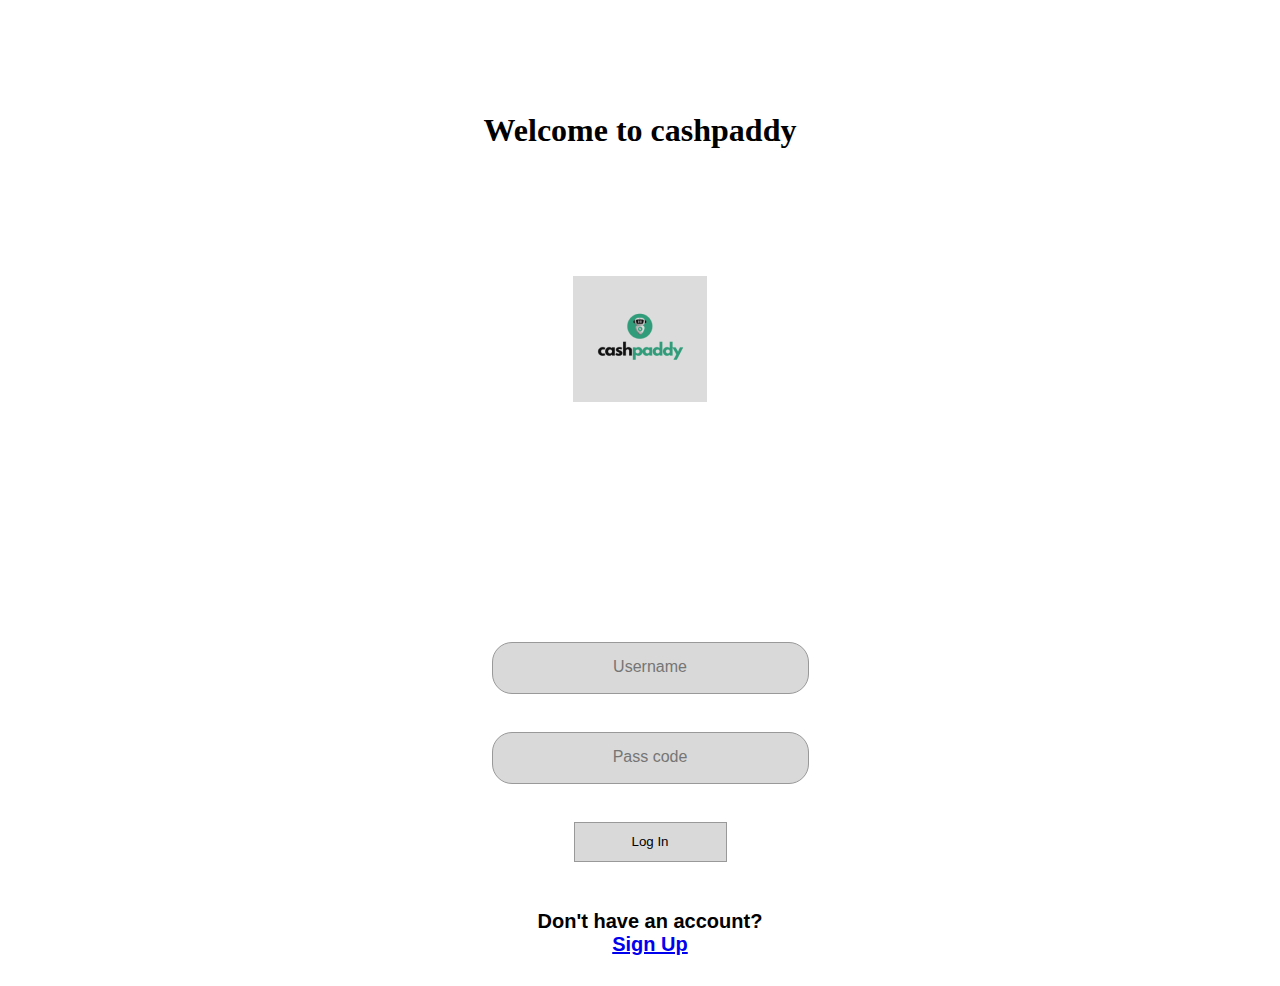
<file: login.html>
<!DOCTYPE html>
<html lang="en">
  <head>
    <meta charset="UTF-8" />
    <meta name="viewport" content="width=device-width, initial-scale=1.0" />
    <link rel="stylesheet" href="login.css" />
    <link
      href="https://cdn.jsdelivr.net/npm/bootstrap@5.1.3/dist/css/bootstrap.min.css"
      rel="stylesheet"
      integrity="sha384-1BmE4kWBq78iYhFldvKuhfTAU6auU8tT94WrHftjDbrCEXSU1oBoqyl2QvZ6jIW3"
      crossorigin="anonymous"
    />
    <title>Login</title>
  </head>
  <body>
    <h1>Welcome to cashpaddy</h1>
    <div class="img-container">
      <img src="./Image/cashpaddy 3.png" alt="cashpaddy" />
    </div>
    <div class="form-container">
      <form action="">
        <input
          type=""
          class="input-box"
          name="Username"
          placeholder="Username"
        />
        <br />
        <br />
        <input
          type=""
          class="input-box"
          name="Pass code"
          placeholder="Pass code"
        />
      </form>
      <br />
      <a href="homescreen.html"
        ><button type="button" class="Login-button">Log In</button></a
      >
      <br />
      <br />
      <p>
        Don't have an account? <br />
        <a href="Signup.html">Sign Up</a>
      </p>
    </div>
  </body>
</html>
</file>
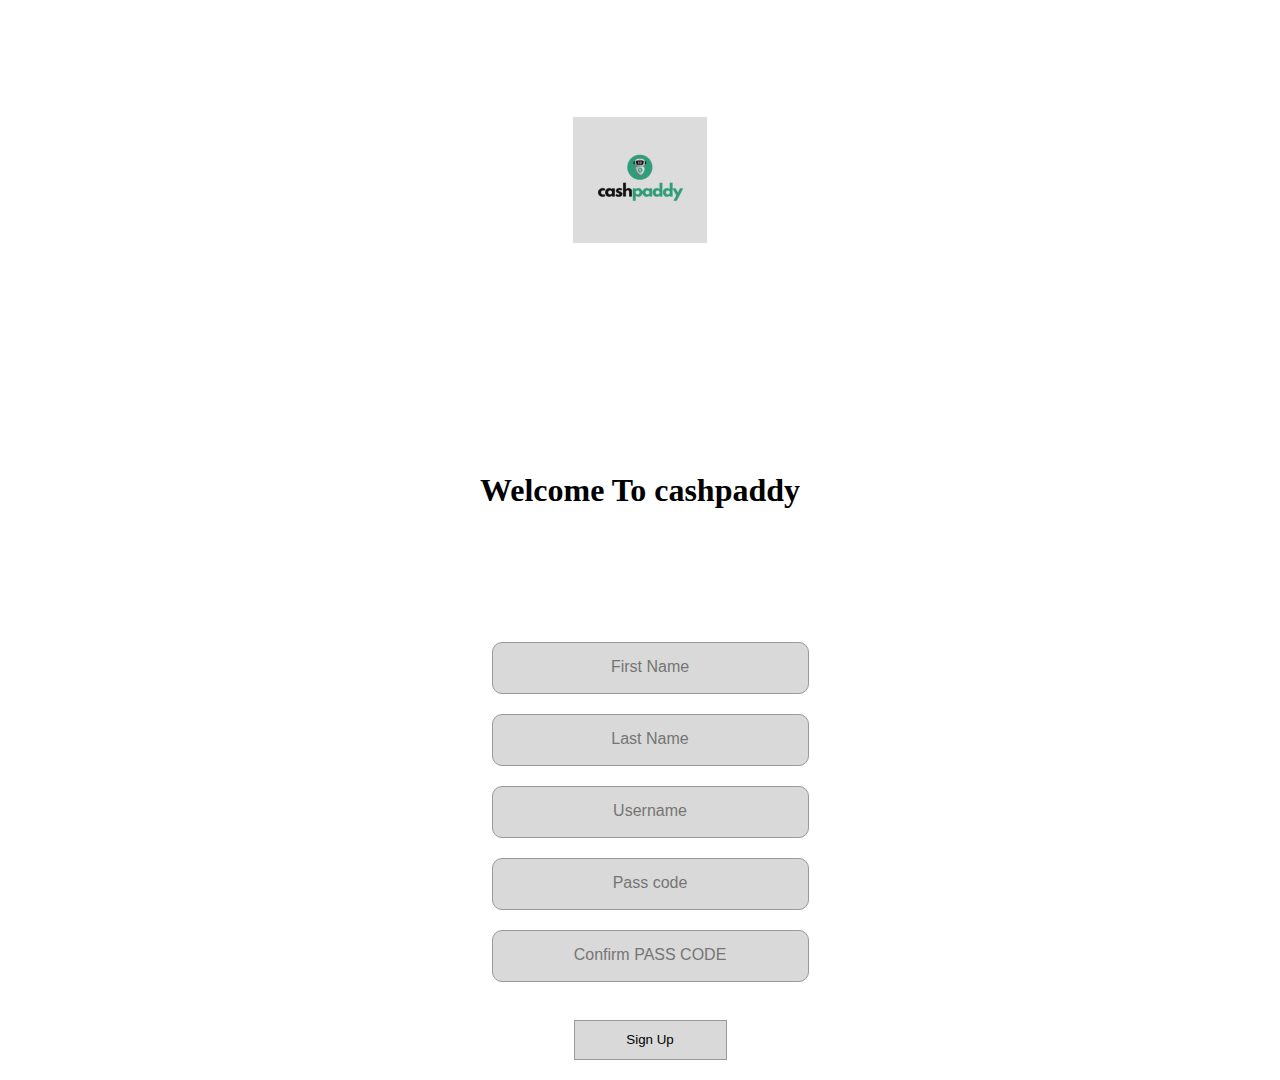
<file: Signup.html>
<!DOCTYPE html>
<html lang="en">
  <head>
    <meta charset="UTF-8" />
    <meta name="viewport" content="width=device-width, initial-scale=1.0" />
    <link rel="stylesheet" href="Signup.css">
    <link
      href="https://cdn.jsdelivr.net/npm/bootstrap@5.1.3/dist/css/bootstrap.min.css"
      rel="stylesheet"
      integrity="sha384-1BmE4kWBq78iYhFldvKuhfTAU6auU8tT94WrHftjDbrCEXSU1oBoqyl2QvZ6jIW3"
      crossorigin="anonymous"
    />
    <title>Sign up page</title>
  </head>
  <body>
    <div class="img-container">
      <img src="./Image/cashpaddy 3.png" alt="cashpaddy">
    </div>
        <h1>Welcome To cashpaddy</h1>
    <div class="form-container">
        <form action="">
        <input type="" class="input-box" name="First Name" placeholder="First Name">
        <br>
        <input type="" class="input-box"  name="Last Name" placeholder="Last Name">
        <br>
        <input type="" class="input-box"  name="Username" placeholder="Username">
        <br>
        <input type="" class="input-box"  name="Pass code" placeholder="Pass code">
        <br>
        <input type="" class="input-box"  name="Confirm PASS CODE" placeholder="Confirm PASS CODE">
        </form>
        <br>
        <a href="login.html"><button type="button" class="Signup-button">Sign Up</button></a>
  
  </body>
</html>
</file>
<file: Card.css>
*{
    padding:0;
    margin: 0;
    box-sizing: border-box;
   
}

.icons{
    display: flex;
    align-items:center;
    justify-content:space-between;
}
.balance_total {
    display: flex;
    align-items:center;
    justify-content:space-around;
    background-color: #38a37f;
    border-radius: 50px;
    box-shadow: 10px 10px black;
    margin-top: 20px;
}
body{
    background: #FFF;
    width: 100vw;
    height: 100vh;

box-shadow: 0px 4px 4px 0px rgba(0, 0, 0, 0.25);
}

section{
    margin-top: 20px;
}
.search{
    display: flex;
    align-items:center;
    justify-content:center;
    margin-top: 30px;
   
}
.search input{
    border: none;
    display: flex;
width: 184px;
height: 23px;
flex-direction: column;
justify-content: center;
flex-shrink: 0;
color: #000;

text-align: center;
font-family: Inter;
font-size: 16px;
font-style: normal;
font-weight: 900;
line-height: 10px; /* 62.5% */
letter-spacing: 1.6px;
}
.back{
    display: flex;
    align-items: center;
    flex-direction: column;
    justify-content: center;
    background: #38a37f;
    
    width: 154px;
    height: 110px;
   
    margin-top: 20px ;
    

}

.one,.two{
    display: flex;
    align-items: center;
    justify-content: space-between;
    flex-shrink: 0;
    margin: 10px;
    
   
    
}
.three{
    text-align: center;
    margin-left: auto;
    margin-right: auto;
}



footer{
    display: flex;
    flex-direction: row;
    align-items: center;
    justify-content: space-between;
    margin-bottom: 20px;
}

@media screen and (min-width:430px){
    .one,.two{
        display: flex;
        align-items: center;
        justify-content: center;
        flex-shrink: 0;
        margin: 10px;   
    }
    .back{
    display: flex;
    align-items: center;
    flex-direction: column;
    justify-content: center;
        background: #38a37f;
        
        width: 154px;
        height: 110px;
       
        margin: 20px ;
        
    
    }
    .three{
        text-align: center;
        margin-left: auto;
        margin-right: auto;
    }
}

@media screen and (max-width:352px){
    .one,.two{
        display: flex;
        flex-direction: column;
        align-items: center;
        justify-content: center;
        flex-shrink: 0;
        margin: 10px;
        
       
        
    }
}

.last{
    margin-top: 100px;
    margin-bottom: 120px;
}

.card_price {
  display: flex;
  align-items: center;
  justify-content: space-between;
}
.card_price p{
    width: 211px;
height: 25px;
flex-shrink: 0;
color: #000;

text-align: center;
font-family: Inter;
font-size: 20px;
font-style: normal;
font-weight: 900;
line-height: 21.5px; /* 107.5% */
letter-spacing: 2px;
}

.block ,.manage{
  display: flex;
  align-items: center;
  
  
  
}
.manage{
    margin-top: 10px;
    display: flex;
    align-items: center;
    
}
.manage svg {
    width: 26px;
    height: 26px;
    transform: rotate(-90deg);
    flex-shrink: 0;
    position: absolute;
    top: 450px;
    left:100px;

   
}

.block p, .manage p{
    margin-left: 20px;
    height: 36px;
    
 
color: #000;

text-align: center;
font-family: Inter;
font-size: 20px;
font-style: normal;
font-weight: 900;
line-height: 21.5px; /* 107.5% */
letter-spacing: 2px;
}
.block svg{
    width: 26px;
    height: 26px;
    transform: rotate(-90deg);
    flex-shrink: 0;
    position: absolute;
    top: 390px;
    left:100px;
}


select{
    width: 247px;
    height: 68px;
    
}
option{
    color: #000;

text-align: center;
font-family: Inter;
font-size: 20px;
font-style: normal;
font-weight: 900;
line-height: 10px; /* 50% */
letter-spacing: 2px;
border-radius: 10px;
background: #38A37F;
}
div select{
    border-radius: 10px;
background: #38A37F;

margin-top: 200px;

}
.center{
    display: flex;
    align-items: center;
    justify-content: center;
}
h1{
    text-align: center;
    margin-top: 20px;
    height: 43px;

color: #000;

font-family: Inter;
font-size: 24px;
font-style: normal;
font-weight: 900;
line-height: 10px; /* 41.667% */
letter-spacing: 2.4px;
}

.manage{
    margin-bottom: 250px;
}

@media screen and (max-width:727px){
    .block svg{
        position: absolute;
        top: 390px;
        left:10px; 
        
    }
    .manage svg{
        position: absolute;
        
        left:10px; 
        top: 450px;
    }
  
    
}
@media screen and (max-width:569px){
    .block svg{
        position: absolute;
        top: 390px;
        left:10px; 
        
        
    }
    .manage svg{
        position: absolute;
        
        left:10px; 
        top: 450px;
    }
    .block p, .manage p{
        margin-left: 40px;
    }
    
}
</file>
<file: Homescreen.css>
*{
    padding:0;
    margin: 0;
    box-sizing: border-box;
   
}

.icons{
    display: flex;
    align-items:center;
    justify-content:space-between;
}
.balance_total {
    display: flex;
    align-items:center;
    justify-content:space-around;
    background-color: #38a37f;
    border-radius: 50px;
    box-shadow: 10px 10px black;
    margin-top: 20px;
}
body{
    background: #FFF;
    width: 100vw;
    height: 100vh;

box-shadow: 0px 4px 4px 0px rgba(0, 0, 0, 0.25);
}

section{
    margin-top: 20px;
}
.search{
    display: flex;
    align-items:center;
    justify-content:center;
    margin-top: 30px;
   
}
.search input{
    border: none;
    display: flex;
width: 184px;
height: 23px;
flex-direction: column;
justify-content: center;
flex-shrink: 0;
color: #000;

text-align: center;
font-family: Inter;
font-size: 16px;
font-style: normal;
font-weight: 900;
line-height: 10px; /* 62.5% */
letter-spacing: 1.6px;
}
.back{
    display: flex;
    align-items: center;
    flex-direction: column;
    justify-content: center;
    background: #38a37f;
    
    width: 154px;
    height: 110px;
   
    margin-top: 20px ;
    

}

.one,.two{
    display: flex;
    align-items: center;
    justify-content: space-between;
    flex-shrink: 0;
    margin: 10px;
    
   
    
}
.three{
    text-align: center;
    margin-left: auto;
    margin-right: auto;
}



footer{
    display: flex;
    flex-direction: row;
    align-items: center;
    justify-content: space-between;
    margin-bottom: 20px;
}

@media screen and (min-width:430px){
    .one,.two{
        display: flex;
        align-items: center;
        justify-content: center;
        flex-shrink: 0;
        margin: 10px;   
    }
    .back{
    display: flex;
    align-items: center;
    flex-direction: column;
    justify-content: center;
        background: #38a37f;
        
        width: 154px;
        height: 110px;
       
        margin: 20px ;
        
    
    }
    .three{
        text-align: center;
        margin-left: auto;
        margin-right: auto;
    }
}

@media screen and (max-width:352px){
    .one,.two{
        display: flex;
        flex-direction: column;
        align-items: center;
        justify-content: center;
        flex-shrink: 0;
        margin: 10px;
        
       
        
    }
}

.last{
    margin-top: 100px;
    margin-bottom: 120px;
}
</file>
<file: login.css>
body {
    margin: 0;
    padding: 0;
    background-color: #ffffff;
}
h1 {
font-weight: 524px;
line-height: auto;
text-align: center;
padding: 10px;
margin: 8% auto 0;
}

.form-container {
    width: 100%;
    background: #fff;
    padding: 10px;
    margin: 8% auto 0;
    text-align: center;
    border-radius: 30px;
}
::placeholder {
    text-align: center;
    font-size: medium;
    font-weight: 500;
}
.img-container {
    display: flex;
    justify-content: center;
    align-items: center;
    height: 40vh;
    margin-bottom: 30PX; 
}
.input-box {
    border-radius: 20px;
    padding: 10px;
    margin: 10px;
    width: 295px;
    height: 30px;
    border: 1px solid #999;
    outline: none;
    background-color: #d9d9d9;
}
button{
    padding: 10px;
    margin: 10px;
    width: 153px;
    height: 40px;
    border: 1px solid #999;
    background-color: #d9d9d9;


}
p {
    font-family: Verdana, Geneva, Tahoma, sans-serif;
    font-weight: bold;
    font-size: 20px;
}
</file>
<file: Signup.css>
body {
    margin: 0;
    padding: 0;
    background-color: #ffffff;
}
h1 {
font-weight: 524px;
line-height: auto;
text-align: center;
padding: 10px;
margin: 8% auto 0;
}

.form-container {
    width: 100%;
    background: #fff;
    padding: 10px;
    margin: 8% auto 0;
    text-align: center;
    border-radius: 30px;
}
::placeholder {
    text-align: center;
    font-size: medium;
    font-weight: 500;
}
.img-container {
    display: flex;
    justify-content: center;
    align-items: center;
    height: 40vh;
    margin-bottom: 30PX; 
}
.input-box {
    border-radius: 10px;
    padding: 10px;
    margin: 10px;
    width: 295px;
    height: 30px;
    border: 1px solid #999;
    outline: none;
    background-color: #d9d9d9;
}
button{
    padding: 10px;
    margin: 10px;
    width: 153px;
    height: 40px;
    border: 1px solid #999;
    background-color: #d9d9d9;


}
p {
    font-family: Verdana, Geneva, Tahoma, sans-serif;
    font-weight: bold;
    font-size: 20px;
}
</file>
